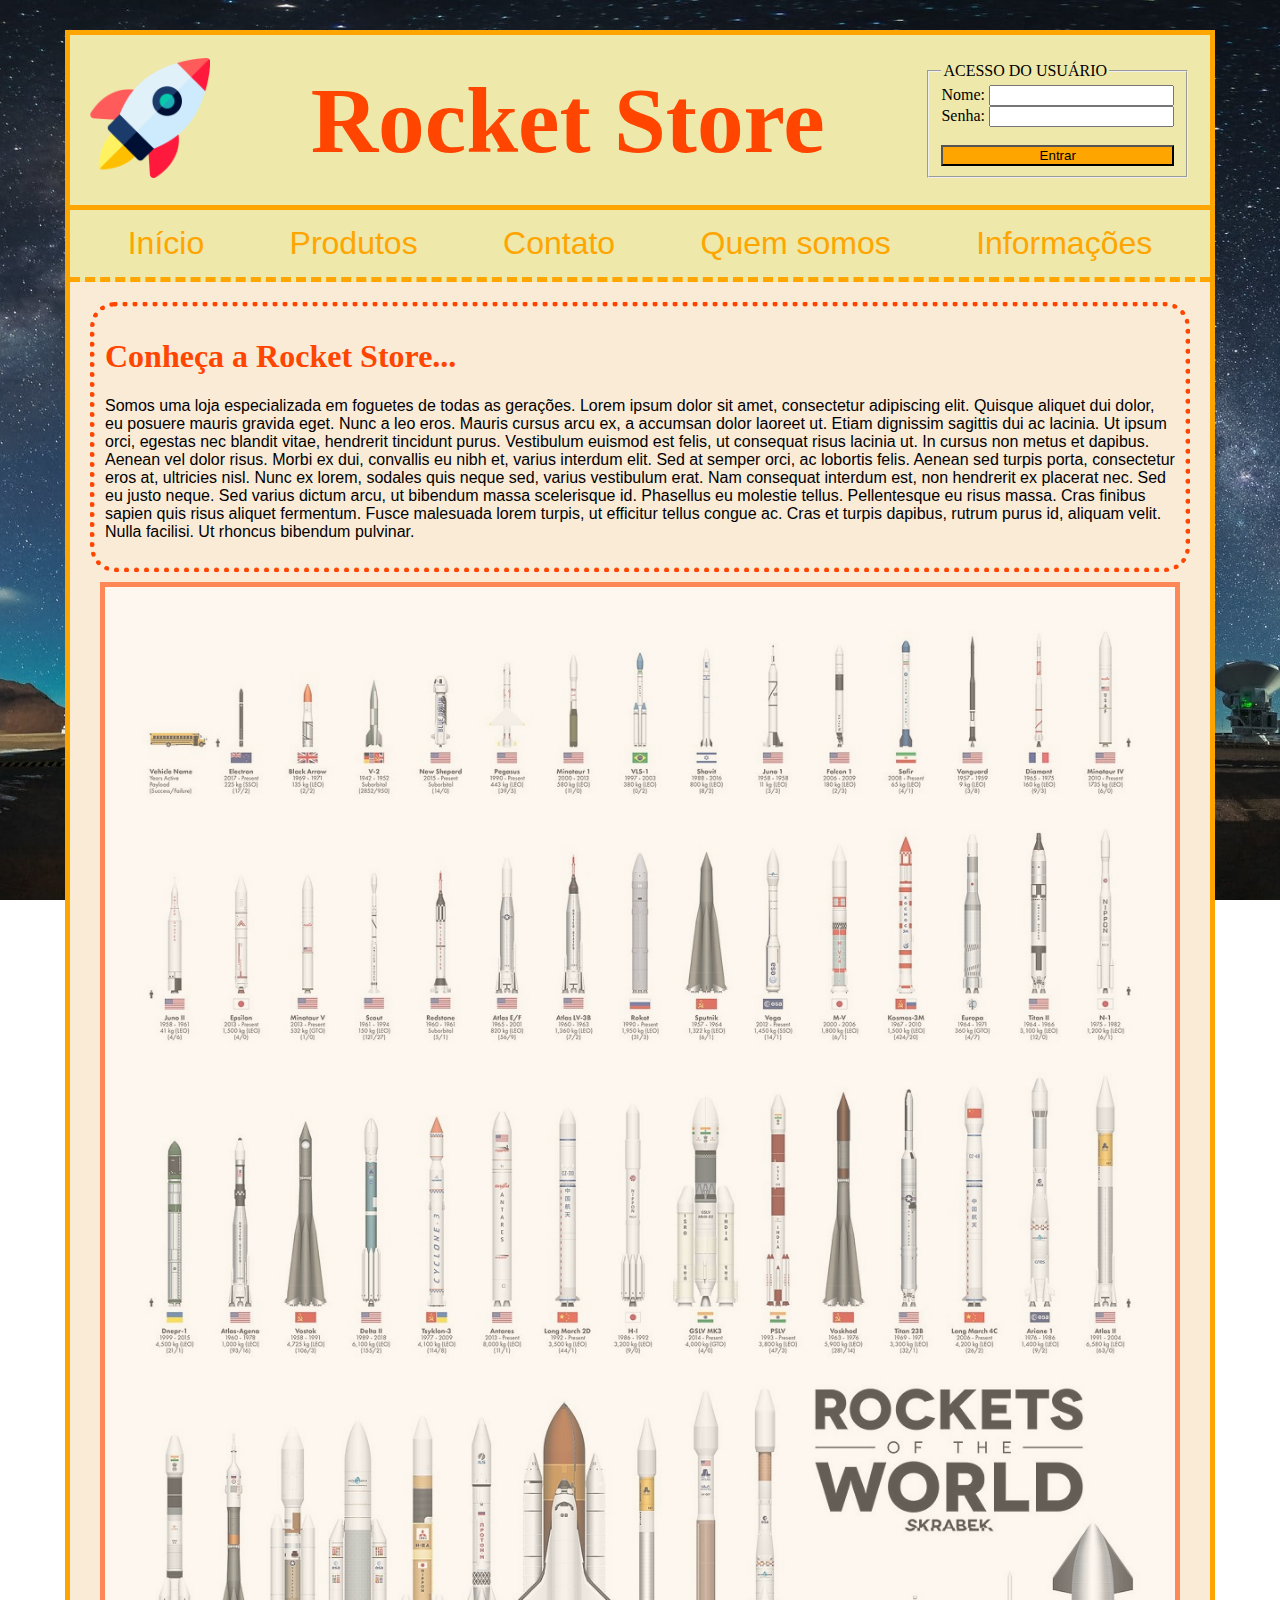
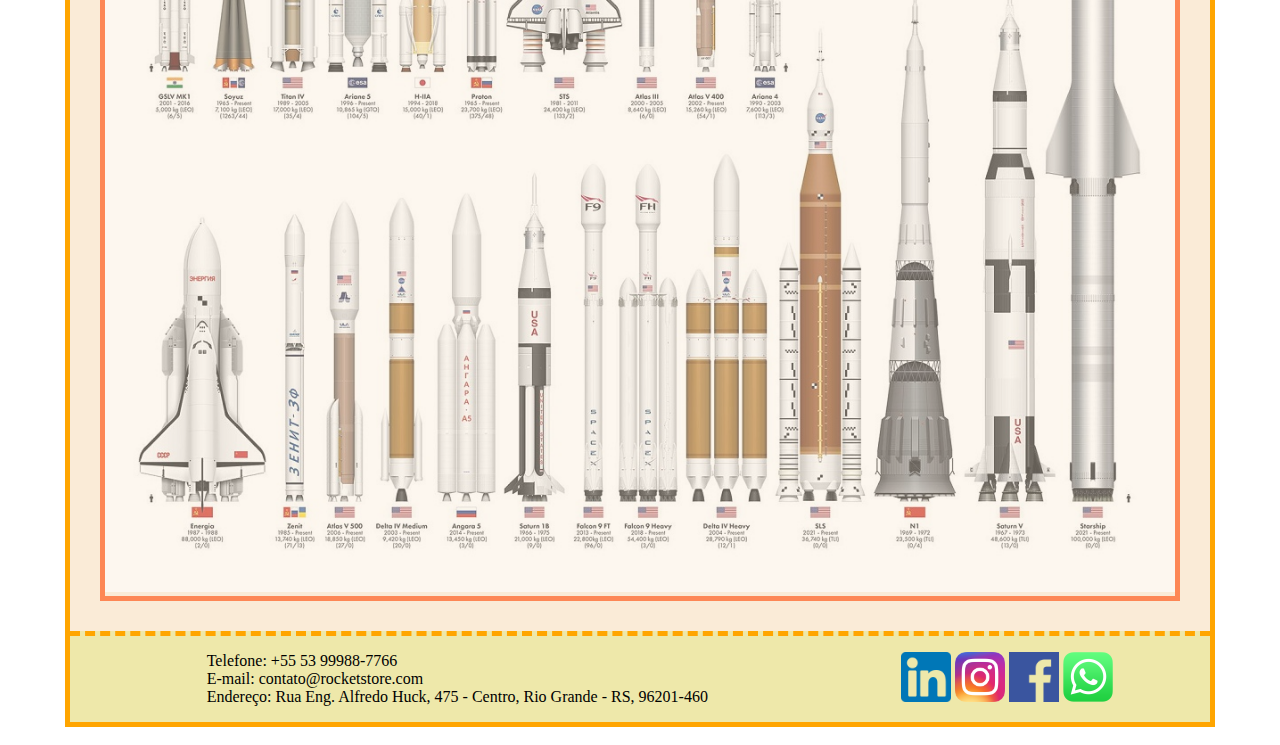
<file: docs/index.html>
<!DOCTYPE html>
<html lang="pt-br">
  <head>
    <meta charset="UTF-8" />
    <meta http-equiv="X-UA-Compatible" content="IE=edge" />
    <meta name="viewport" content="width=device-width, initial-scale=1.0" />
    <title>Rocket Store</title>
    <link rel="stylesheet" href="./css/eslito.css" />
  </head>
  <body>
    <div class="page">
      <header>
        <div>
          <img src="./img/logo.png" alt="Logo da loja" height="120" />
        </div>
        <div>
          <h1 class="titulo-principal">Rocket Store</h1>
        </div>
        <div>
          <form>
            <fieldset>
              <legend>ACESSO DO USUÁRIO</legend>

              <label for="n1">Nome:</label>
              <input type="text" id="n1" /><br />

              <label for="s1">Senha:</label>
              <input type="password" id="s1" /><br /><br />

              <input type="button" value="Entrar" class="button1" />
            </fieldset>
          </form>
        </div>
      </header>
      <nav>
        <ul class="menu">
          <li><a href="./index.html">Início</a></li>
          <li><a href="./produtos.html">Produtos</a></li>
          <li><a href="./contato.html">Contato</a></li>
          <li><a href="./quem-somos.html">Quem somos</a></li>
          <li><a href="./informacoes.html">Informações</a></li>
        </ul>
      </nav>
      <main>
        <div class="text-presentation">
          <h1>Conheça a Rocket Store...</h1>
          <p>
            Somos uma loja especializada em foguetes de todas as gerações. Lorem
            ipsum dolor sit amet, consectetur adipiscing elit. Quisque aliquet
            dui dolor, eu posuere mauris gravida eget. Nunc a leo eros. Mauris
            cursus arcu ex, a accumsan dolor laoreet ut. Etiam dignissim
            sagittis dui ac lacinia. Ut ipsum orci, egestas nec blandit vitae,
            hendrerit tincidunt purus. Vestibulum euismod est felis, ut
            consequat risus lacinia ut. In cursus non metus et dapibus. Aenean
            vel dolor risus. Morbi ex dui, convallis eu nibh et, varius interdum
            elit. Sed at semper orci, ac lobortis felis. Aenean sed turpis
            porta, consectetur eros at, ultricies nisl. Nunc ex lorem, sodales
            quis neque sed, varius vestibulum erat. Nam consequat interdum est,
            non hendrerit ex placerat nec. Sed eu justo neque. Sed varius dictum
            arcu, ut bibendum massa scelerisque id. Phasellus eu molestie
            tellus. Pellentesque eu risus massa. Cras finibus sapien quis risus
            aliquet fermentum. Fusce malesuada lorem turpis, ut efficitur tellus
            congue ac. Cras et turpis dapibus, rutrum purus id, aliquam velit.
            Nulla facilisi. Ut rhoncus bibendum pulvinar.
          </p>
        </div>
        <div class="image-presentation">
          <img src="./img/foguetes.jpg" alt="Catálogo de foguetes da loja" />
        </div>
      </main>
      <footer>
        <div>
          <ul>
            <li>Telefone: +55 53 99988-7766</li>
            <li>E-mail: contato@rocketstore.com</li>
            <li>
              Endereço: Rua Eng. Alfredo Huck, 475 - Centro, Rio Grande - RS,
              96201-460
            </li>
          </ul>
        </div>
        <div>
          <img src="./img/likedin.png" alt="" height="50" />
          <img src="./img/instagram.png" alt="" height="50" />
          <img src="./img/facebook.png" alt="" height="50" />
          <img src="./img/whatsapp.png" alt="" height="50" />
        </div>
      </footer>
    </div>
  </body>
</html>
</file>
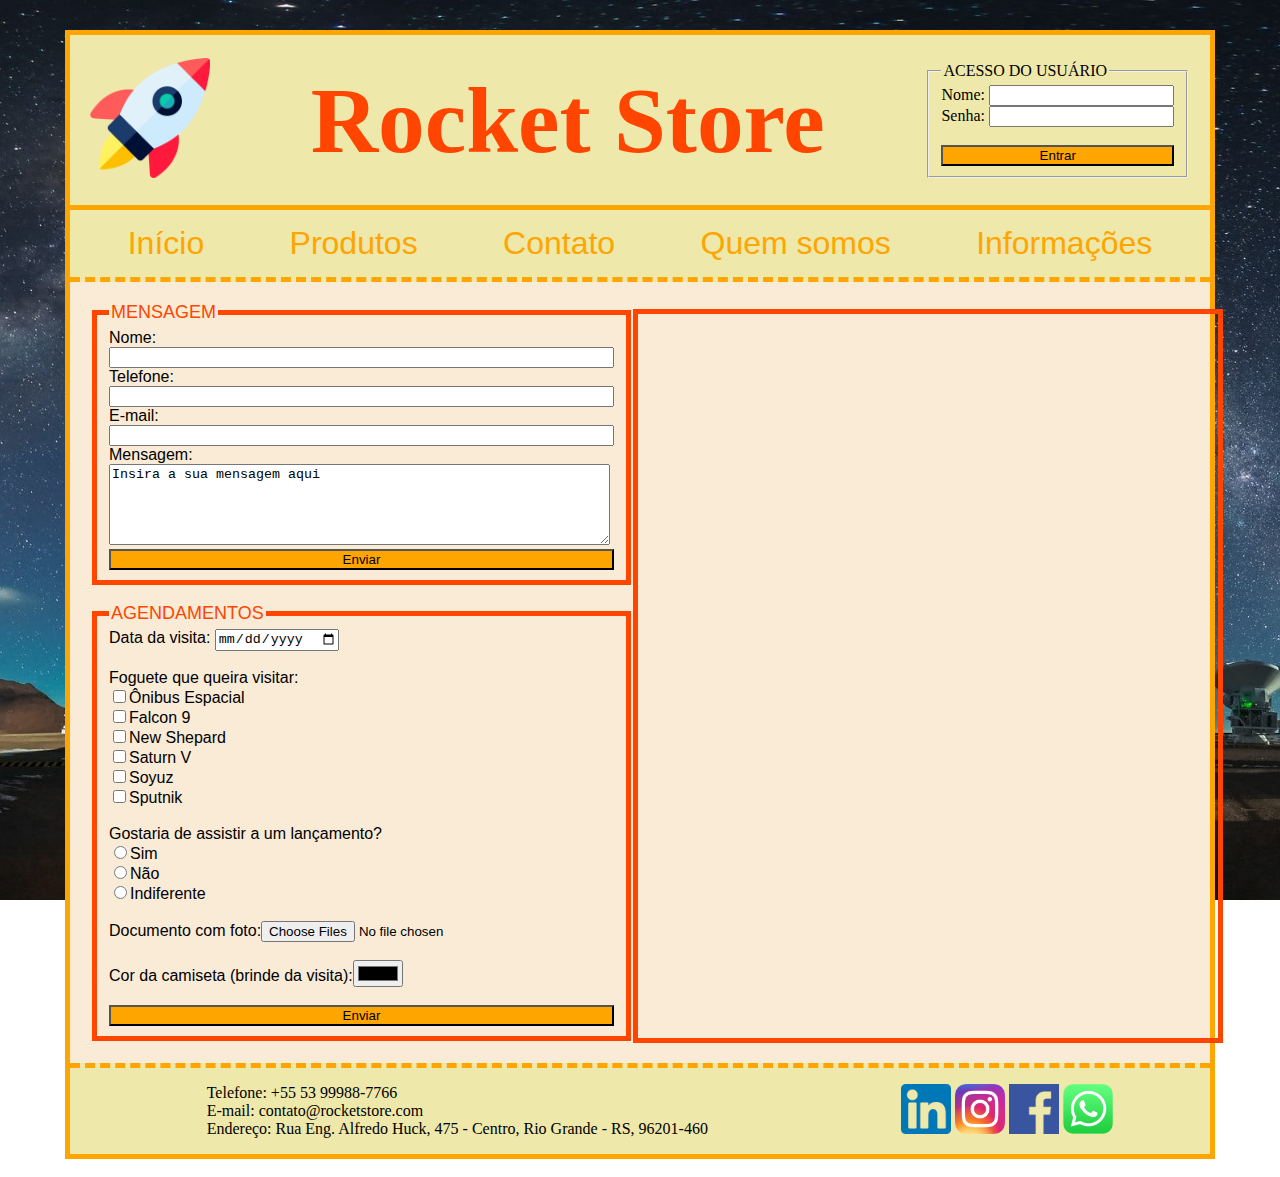
<file: docs/contato.html>
<!DOCTYPE html>
<html lang="pt-br">
  <head>
    <meta charset="UTF-8" />
    <meta http-equiv="X-UA-Compatible" content="IE=edge" />
    <meta name="viewport" content="width=device-width, initial-scale=1.0" />
    <title>Rocket Store</title>
    <link rel="stylesheet" href="./css/eslito.css" />
  </head>
  <body>
    <div class="page">
      <header>
        <div>
          <img src="./img/logo.png" alt="Logo da loja" height="120" />
        </div>
        <div>
          <h1 class="titulo-principal">Rocket Store</h1>
        </div>
        <div>
          <form>
            <fieldset>
              <legend>ACESSO DO USUÁRIO</legend>

              <label for="n1">Nome:</label>
              <input type="text" id="n1" /><br />

              <label for="s1">Senha:</label>
              <input type="password" id="s1" /><br /><br />

              <input type="button" value="Entrar" class="button1" />
            </fieldset>
          </form>
        </div>
      </header>
      <nav>
        <ul class="menu">
          <li><a href="./index.html">Início</a></li>
          <li><a href="./produtos.html">Produtos</a></li>
          <li><a href="./contato.html">Contato</a></li>
          <li><a href="./quem-somos.html">Quem somos</a></li>
          <li><a href="./informacoes.html">Informações</a></li>
        </ul>
      </nav>
      <main class="contact">
        <form>
          <fieldset>
            <legend>MENSAGEM</legend>

            Nome:<br /><input type="text" name="nome" size="60" /><br />
            Telefone:<br /><input type="tel" name="telefone" size="60" /><br />
            E-mail:<br /><input type="email" name="email" size="60" /><br />
            Mensagem:<br />
            <textarea name="comentario" cols="60" rows="5">
Insira a sua mensagem aqui
              </textarea
            >
            <br />
            <input class="button1" type="submit" name="enviar" value="Enviar" />
          </fieldset>
          <br />
          <fieldset>
            <legend>AGENDAMENTOS</legend>

            Data da visita: <input type="date" name="data" /><br /><br />
            Foguete que queira visitar:<br />
            <input type="checkbox" name="rocket" value="os" />Ônibus Espacial<br />
            <input type="checkbox" name="rocket" value="fn" />Falcon 9<br />
            <input type="checkbox" name="rocket" value="ns" />New Shepard<br />
            <input type="checkbox" name="rocket" value="sf" />Saturn V<br />
            <input type="checkbox" name="rocket" value="so" />Soyuz<br />
            <input type="checkbox" name="rocket" value="sp" />Sputnik<br />
            <br />

            Gostaria de assistir a um lançamento?<br />
            <input type="radio" name="opcao" value="sim" />Sim<br />
            <input type="radio" name="opcao" value="nao" />Não<br />
            <input type="radio" name="opcao" value="ind" />Indiferente<br />
            <br />

            Documento com foto:<input
              type="file"
              multiple
              name="arq"
            /><br /><br />
            Cor da camiseta (brinde da visita):<input
              type="color"
              name="cor"
            /><br /><br />
            <input class="button1" type="submit" name="enviar" value="Enviar" />
          </fieldset>
        </form>
        <div class="map">
          <iframe
            src="https://www.google.com/maps/embed?pb=!1m18!1m12!1m3!1d3463225.3084115037!2d-54.32945251464843!3d-32.04067655771743!2m3!1f0!2f0!3f0!3m2!1i1024!2i768!4f13.1!3m3!1m2!1s0x95119c6b173eeb13%3A0xbaa8517ea9d4b26b!2sInstituto%20Federal%20de%20Educa%C3%A7%C3%A3o%2C%20Ci%C3%AAncia%20e%20Tecnologia%20do%20Rio%20Grande%20do%20Sul%20-%20Campus%20Rio%20Grande!5e0!3m2!1spt-BR!2sbr!4v1650773434842!5m2!1spt-BR!2sbr"
            width="580"
            height="720"
            style="border: 0"
            allowfullscreen=""
            loading="lazy"
            referrerpolicy="no-referrer-when-downgrade"
          ></iframe>
        </div>
      </main>
      <footer>
        <div>
          <ul>
            <li>Telefone: +55 53 99988-7766</li>
            <li>E-mail: contato@rocketstore.com</li>
            <li>
              Endereço: Rua Eng. Alfredo Huck, 475 - Centro, Rio Grande - RS,
              96201-460
            </li>
          </ul>
        </div>
        <div>
          <img src="./img/likedin.png" alt="" height="50" />
          <img src="./img/instagram.png" alt="" height="50" />
          <img src="./img/facebook.png" alt="" height="50" />
          <img src="./img/whatsapp.png" alt="" height="50" />
        </div>
      </footer>
    </div>
  </body>
</html>
</file>
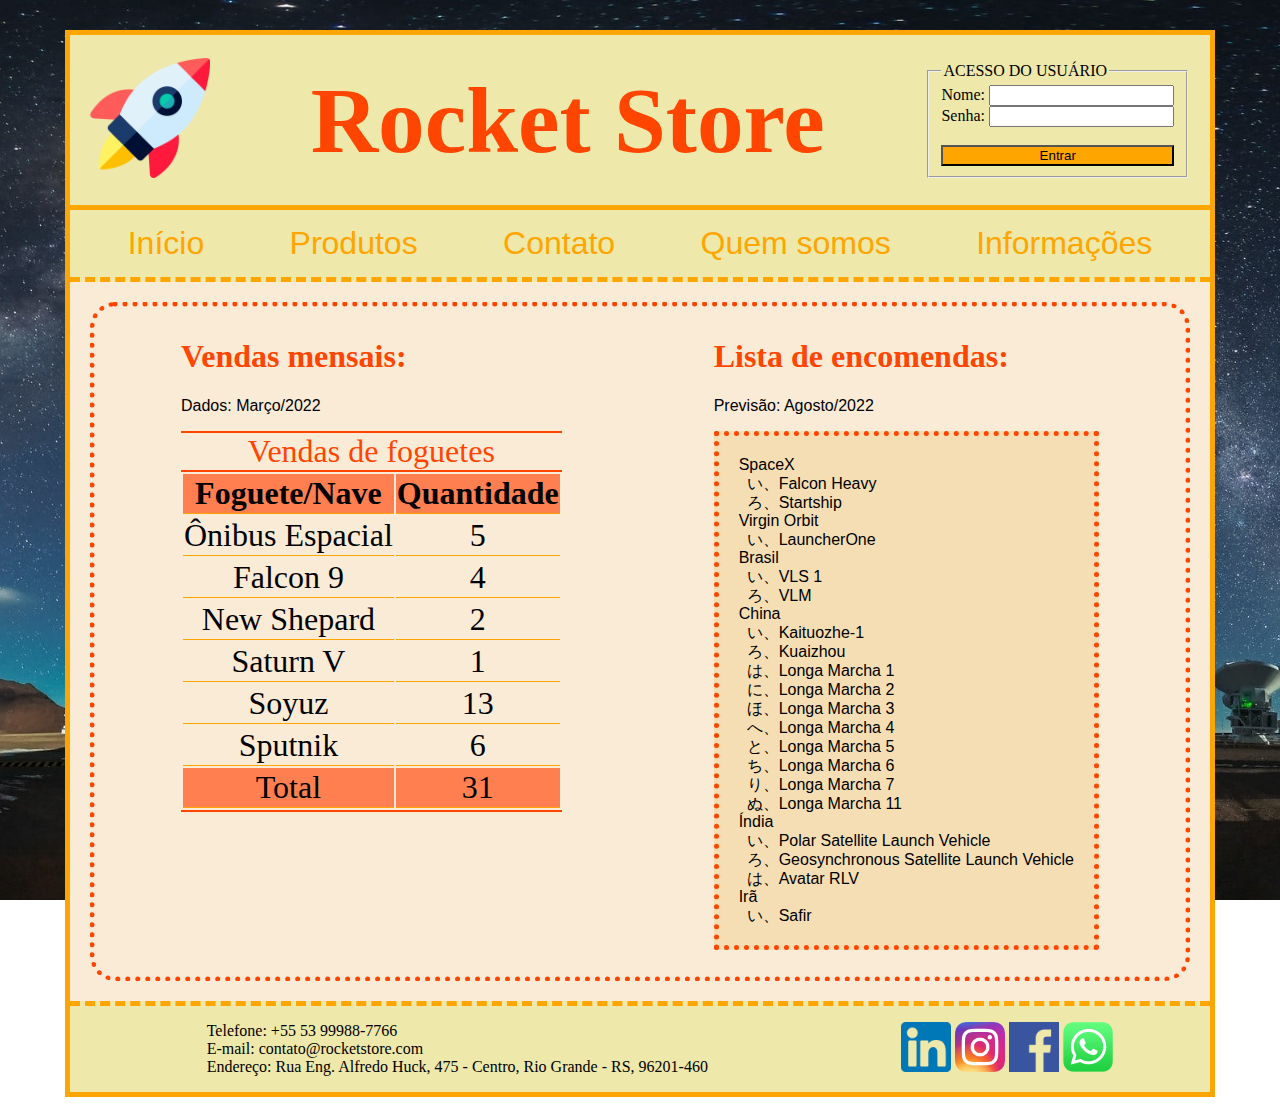
<file: docs/informacoes.html>
<!DOCTYPE html>
<html lang="pt-br">
  <head>
    <meta charset="UTF-8" />
    <meta http-equiv="X-UA-Compatible" content="IE=edge" />
    <meta name="viewport" content="width=device-width, initial-scale=1.0" />
    <title>Rocket Store</title>
    <link rel="stylesheet" href="./css/eslito.css" />
  </head>
  <body>
    <div class="page">
      <header>
        <div>
          <img src="./img/logo.png" alt="Logo da loja" height="120" />
        </div>
        <div>
          <h1 class="titulo-principal">Rocket Store</h1>
        </div>
        <div>
          <form>
            <fieldset>
              <legend>ACESSO DO USUÁRIO</legend>

              <label for="n1">Nome:</label>
              <input type="text" id="n1" /><br />

              <label for="s1">Senha:</label>
              <input type="password" id="s1" /><br /><br />

              <input type="button" value="Entrar" class="button1" />
            </fieldset>
          </form>
        </div>
      </header>
      <nav>
        <ul class="menu">
          <li><a href="./index.html">Início</a></li>
          <li><a href="./produtos.html">Produtos</a></li>
          <li><a href="./contato.html">Contato</a></li>
          <li><a href="./quem-somos.html">Quem somos</a></li>
          <li><a href="./informacoes.html">Informações</a></li>
        </ul>
      </nav>
      <main>
        <div class="text-presentation informations">
          <div>
            <h1>Vendas mensais:</h1>
            <p>Dados: Março/2022</p>
            <table>
              <caption>
                Vendas de foguetes
              </caption>
              <thead>
                <tr>
                  <th>Foguete/Nave</th>
                  <th>Quantidade</th>
                </tr>
              </thead>
              <tbody>
                <tr>
                  <td>Ônibus Espacial</td>
                  <td>5</td>
                </tr>
                <tr>
                  <td>Falcon 9</td>
                  <td>4</td>
                </tr>
                <tr>
                  <td>New Shepard</td>
                  <td>2</td>
                </tr>
                <tr>
                  <td>Saturn V</td>
                  <td>1</td>
                </tr>
                <tr>
                  <td>Soyuz</td>
                  <td>13</td>
                </tr>
                <tr>
                  <td>Sputnik</td>
                  <td>6</td>
                </tr>
              </tbody>
              <tfoot>
                <tr>
                  <td>Total</td>
                  <td>31</td>
                </tr>
              </tfoot>
            </table>
          </div>
          <div class="lists">
            <h1>Lista de encomendas:</h1>
            <p>Previsão: Agosto/2022</p>
            <p></p>
            <ul>
              <li>
                SpaceX
                <ol>
                  <li>Falcon Heavy</li>
                  <li>Startship</li>
                </ol>
              </li>
              <li>
                Virgin Orbit
                <ol>
                  <li>LauncherOne</li>
                </ol>
              </li>
              <li>
                Brasil
                <ol>
                  <li>VLS 1</li>
                  <li>VLM</li>
                </ol>
              </li>
              <li>
                China
                <ol>
                  <li>Kaituozhe-1</li>
                  <li>Kuaizhou</li>
                  <li>Longa Marcha 1</li>
                  <li>Longa Marcha 2</li>
                  <li>Longa Marcha 3</li>
                  <li>Longa Marcha 4</li>
                  <li>Longa Marcha 5</li>
                  <li>Longa Marcha 6</li>
                  <li>Longa Marcha 7</li>
                  <li>Longa Marcha 11</li>
                </ol>
              </li>
              <li>
                Índia
                <ol>
                  <li>Polar Satellite Launch Vehicle</li>
                  <li>Geosynchronous Satellite Launch Vehicle</li>
                  <li>Avatar RLV</li>
                </ol>
              </li>
              <li>
                Irã
                <ol>
                  <li>Safir</li>
                </ol>
              </li>
            </ul>
          </div>
        </div>
      </main>
      <footer>
        <div>
          <ul>
            <li>Telefone: +55 53 99988-7766</li>
            <li>E-mail: contato@rocketstore.com</li>
            <li>
              Endereço: Rua Eng. Alfredo Huck, 475 - Centro, Rio Grande - RS,
              96201-460
            </li>
          </ul>
        </div>
        <div>
          <img src="./img/likedin.png" alt="" height="50" />
          <img src="./img/instagram.png" alt="" height="50" />
          <img src="./img/facebook.png" alt="" height="50" />
          <img src="./img/whatsapp.png" alt="" height="50" />
        </div>
      </footer>
    </div>
  </body>
</html>
</file>
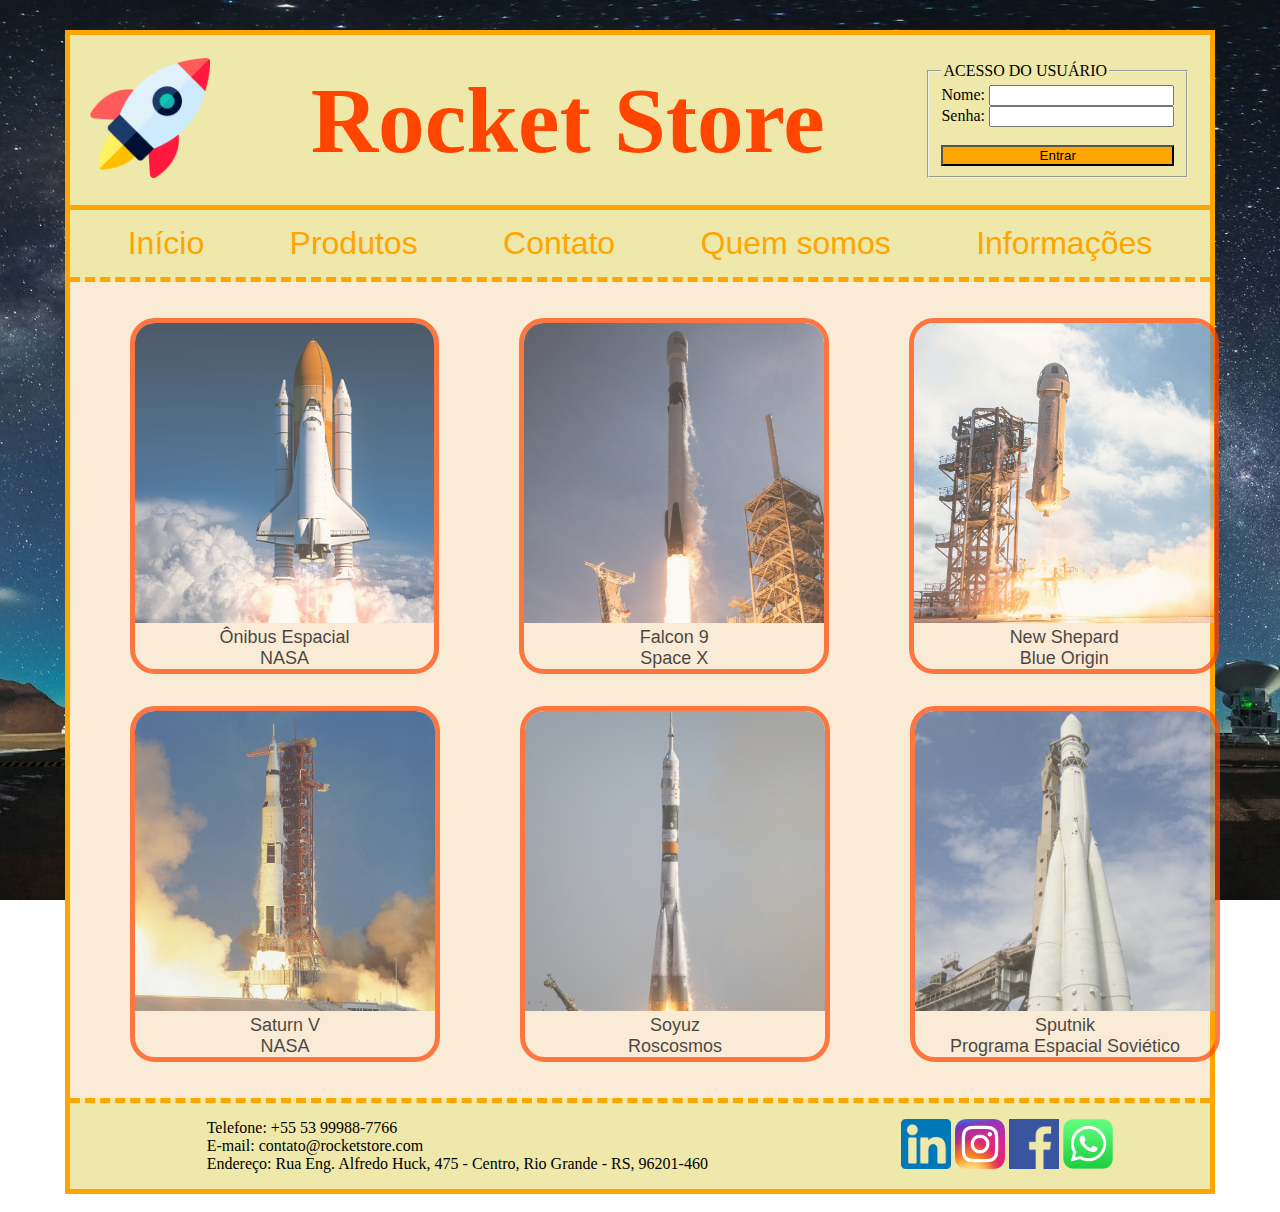
<file: docs/produtos.html>
<!DOCTYPE html>
<html lang="pt-br">
  <head>
    <meta charset="UTF-8" />
    <meta http-equiv="X-UA-Compatible" content="IE=edge" />
    <meta name="viewport" content="width=device-width, initial-scale=1.0" />
    <title>Rocket Store</title>
    <link rel="stylesheet" href="./css/eslito.css" />
  </head>
  <body>
    <div class="page">
      <header>
        <div>
          <img src="./img/logo.png" alt="Logo da loja" height="120" />
        </div>
        <div>
          <h1 class="titulo-principal">Rocket Store</h1>
        </div>
        <div>
          <form>
            <fieldset>
              <legend>ACESSO DO USUÁRIO</legend>

              <label for="n1">Nome:</label>
              <input type="text" id="n1" /><br />

              <label for="s1">Senha:</label>
              <input type="password" id="s1" /><br /><br />

              <input type="button" value="Entrar" class="button1" />
            </fieldset>
          </form>
        </div>
      </header>
      <nav>
        <ul class="menu">
          <li><a href="./index.html">Início</a></li>
          <li><a href="./produtos.html">Produtos</a></li>
          <li><a href="./contato.html">Contato</a></li>
          <li><a href="./quem-somos.html">Quem somos</a></li>
          <li><a href="./informacoes.html">Informações</a></li>
        </ul>
      </nav>
      <main>
        <div class="galery">
          <figure>
            <img src="./img/onibus-espacial.jpg" alt="" />
            <figcaption>Ônibus Espacial<br />NASA</figcaption>
          </figure>
          <figure>
            <img src="./img/falcon-9.jpg" alt="" />
            <figcaption>Falcon 9<br />Space X</figcaption>
          </figure>
          <figure>
            <img src="./img/new-shepard.jpg" alt="" />
            <figcaption>New Shepard<br />Blue Origin</figcaption>
          </figure>
        </div>
        <div class="galery">
          <figure>
            <img src="./img/saturn-v.jpg" alt="" />
            <figcaption>Saturn V<br />NASA</figcaption>
          </figure>
          <figure>
            <img src="./img/soyuz.jpg" alt="" />
            <figcaption>Soyuz<br />Roscosmos</figcaption>
          </figure>
          <figure>
            <img src="./img/sputinik.jpg" alt="" />
            <figcaption>Sputnik<br />Programa Espacial Soviético</figcaption>
          </figure>
        </div>
      </main>
      <footer>
        <div>
          <ul>
            <li>Telefone: +55 53 99988-7766</li>
            <li>E-mail: contato@rocketstore.com</li>
            <li>
              Endereço: Rua Eng. Alfredo Huck, 475 - Centro, Rio Grande - RS,
              96201-460
            </li>
          </ul>
        </div>
        <div>
          <img src="./img/likedin.png" alt="" height="50" />
          <img src="./img/instagram.png" alt="" height="50" />
          <img src="./img/facebook.png" alt="" height="50" />
          <img src="./img/whatsapp.png" alt="" height="50" />
        </div>
      </footer>
    </div>
  </body>
</html>
</file>
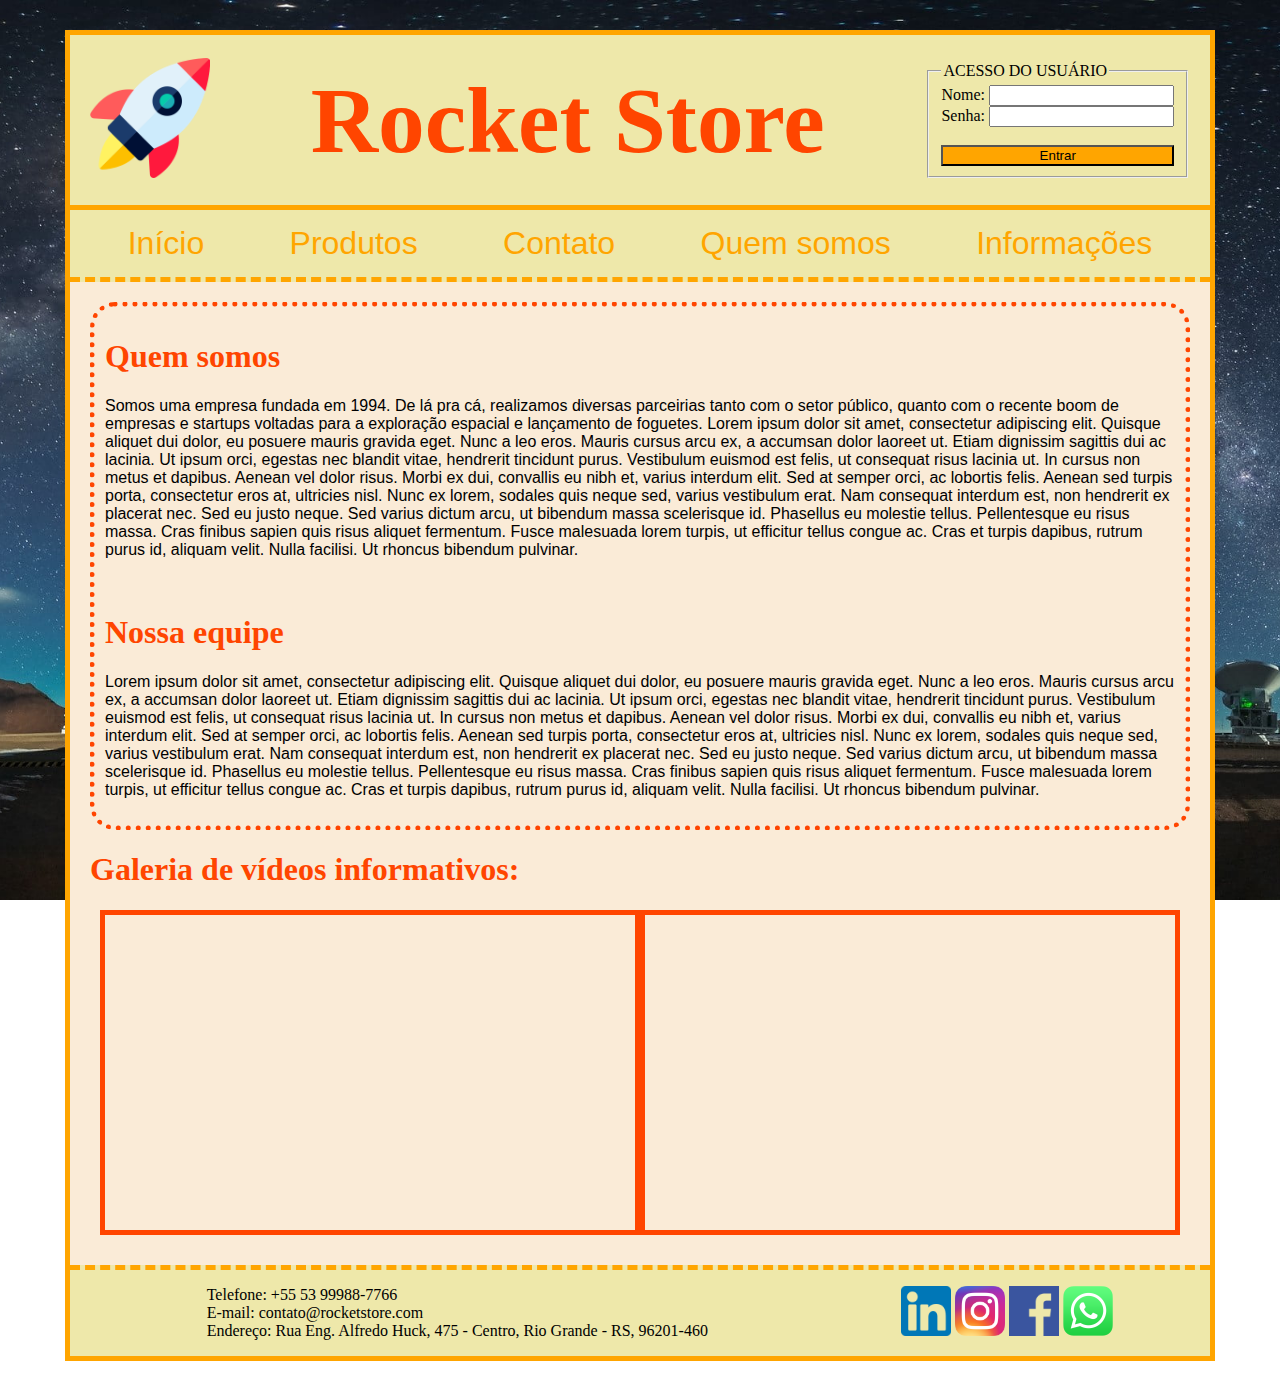
<file: docs/quem-somos.html>
<!DOCTYPE html>
<html lang="pt-br">
  <head>
    <meta charset="UTF-8" />
    <meta http-equiv="X-UA-Compatible" content="IE=edge" />
    <meta name="viewport" content="width=device-width, initial-scale=1.0" />
    <title>Rocket Store</title>
    <link rel="stylesheet" href="./css/eslito.css" />
  </head>
  <body>
    <div class="page">
      <header>
        <div>
          <img src="./img/logo.png" alt="Logo da loja" height="120" />
        </div>
        <div>
          <h1 class="titulo-principal">Rocket Store</h1>
        </div>
        <div>
          <form>
            <fieldset>
              <legend>ACESSO DO USUÁRIO</legend>

              <label for="n1">Nome:</label>
              <input type="text" id="n1" /><br />

              <label for="s1">Senha:</label>
              <input type="password" id="s1" /><br /><br />

              <input type="button" value="Entrar" class="button1" />
            </fieldset>
          </form>
        </div>
      </header>
      <nav>
        <ul class="menu">
          <li><a href="./index.html">Início</a></li>
          <li><a href="./produtos.html">Produtos</a></li>
          <li><a href="./contato.html">Contato</a></li>
          <li><a href="./quem-somos.html">Quem somos</a></li>
          <li><a href="./informacoes.html">Informações</a></li>
        </ul>
      </nav>
      <main>
        <div class="text-presentation">
          <h1>Quem somos</h1>
          <p>
            Somos uma empresa fundada em 1994. De lá pra cá, realizamos diversas
            parceirias tanto com o setor público, quanto com o recente boom de
            empresas e startups voltadas para a exploração espacial e lançamento
            de foguetes. Lorem ipsum dolor sit amet, consectetur adipiscing
            elit. Quisque aliquet dui dolor, eu posuere mauris gravida eget.
            Nunc a leo eros. Mauris cursus arcu ex, a accumsan dolor laoreet ut.
            Etiam dignissim sagittis dui ac lacinia. Ut ipsum orci, egestas nec
            blandit vitae, hendrerit tincidunt purus. Vestibulum euismod est
            felis, ut consequat risus lacinia ut. In cursus non metus et
            dapibus. Aenean vel dolor risus. Morbi ex dui, convallis eu nibh et,
            varius interdum elit. Sed at semper orci, ac lobortis felis. Aenean
            sed turpis porta, consectetur eros at, ultricies nisl. Nunc ex
            lorem, sodales quis neque sed, varius vestibulum erat. Nam consequat
            interdum est, non hendrerit ex placerat nec. Sed eu justo neque. Sed
            varius dictum arcu, ut bibendum massa scelerisque id. Phasellus eu
            molestie tellus. Pellentesque eu risus massa. Cras finibus sapien
            quis risus aliquet fermentum. Fusce malesuada lorem turpis, ut
            efficitur tellus congue ac. Cras et turpis dapibus, rutrum purus id,
            aliquam velit. Nulla facilisi. Ut rhoncus bibendum pulvinar.
          </p>
          <br />
          <h1>Nossa equipe</h1>
          <p>
            Lorem ipsum dolor sit amet, consectetur adipiscing elit. Quisque
            aliquet dui dolor, eu posuere mauris gravida eget. Nunc a leo eros.
            Mauris cursus arcu ex, a accumsan dolor laoreet ut. Etiam dignissim
            sagittis dui ac lacinia. Ut ipsum orci, egestas nec blandit vitae,
            hendrerit tincidunt purus. Vestibulum euismod est felis, ut
            consequat risus lacinia ut. In cursus non metus et dapibus. Aenean
            vel dolor risus. Morbi ex dui, convallis eu nibh et, varius interdum
            elit. Sed at semper orci, ac lobortis felis. Aenean sed turpis
            porta, consectetur eros at, ultricies nisl. Nunc ex lorem, sodales
            quis neque sed, varius vestibulum erat. Nam consequat interdum est,
            non hendrerit ex placerat nec. Sed eu justo neque. Sed varius dictum
            arcu, ut bibendum massa scelerisque id. Phasellus eu molestie
            tellus. Pellentesque eu risus massa. Cras finibus sapien quis risus
            aliquet fermentum. Fusce malesuada lorem turpis, ut efficitur tellus
            congue ac. Cras et turpis dapibus, rutrum purus id, aliquam velit.
            Nulla facilisi. Ut rhoncus bibendum pulvinar.
          </p>
        </div>
        <div>
          <h1>Galeria de vídeos informativos:</h1>
          <div class="videos">
            <iframe
              width="560"
              height="315"
              src="https://www.youtube.com/embed/wTpkDaM6baE"
              title="YouTube video player"
              allow="accelerometer; autoplay; clipboard-write; encrypted-media; gyroscope; picture-in-picture"
              allowfullscreen
            ></iframe>
            <iframe
              width="560"
              height="315"
              src="https://www.youtube.com/embed/_RVb-ewMzdU"
              title="YouTube video player"
              allow="accelerometer; autoplay; clipboard-write; encrypted-media; gyroscope; picture-in-picture"
              allowfullscreen
            ></iframe>
          </div>
        </div>
      </main>
      <footer>
        <div>
          <ul>
            <li>Telefone: +55 53 99988-7766</li>
            <li>E-mail: contato@rocketstore.com</li>
            <li>
              Endereço: Rua Eng. Alfredo Huck, 475 - Centro, Rio Grande - RS,
              96201-460
            </li>
          </ul>
        </div>
        <div>
          <img src="./img/likedin.png" alt="" height="50" />
          <img src="./img/instagram.png" alt="" height="50" />
          <img src="./img/facebook.png" alt="" height="50" />
          <img src="./img/whatsapp.png" alt="" height="50" />
        </div>
      </footer>
    </div>
  </body>
</html>
</file>
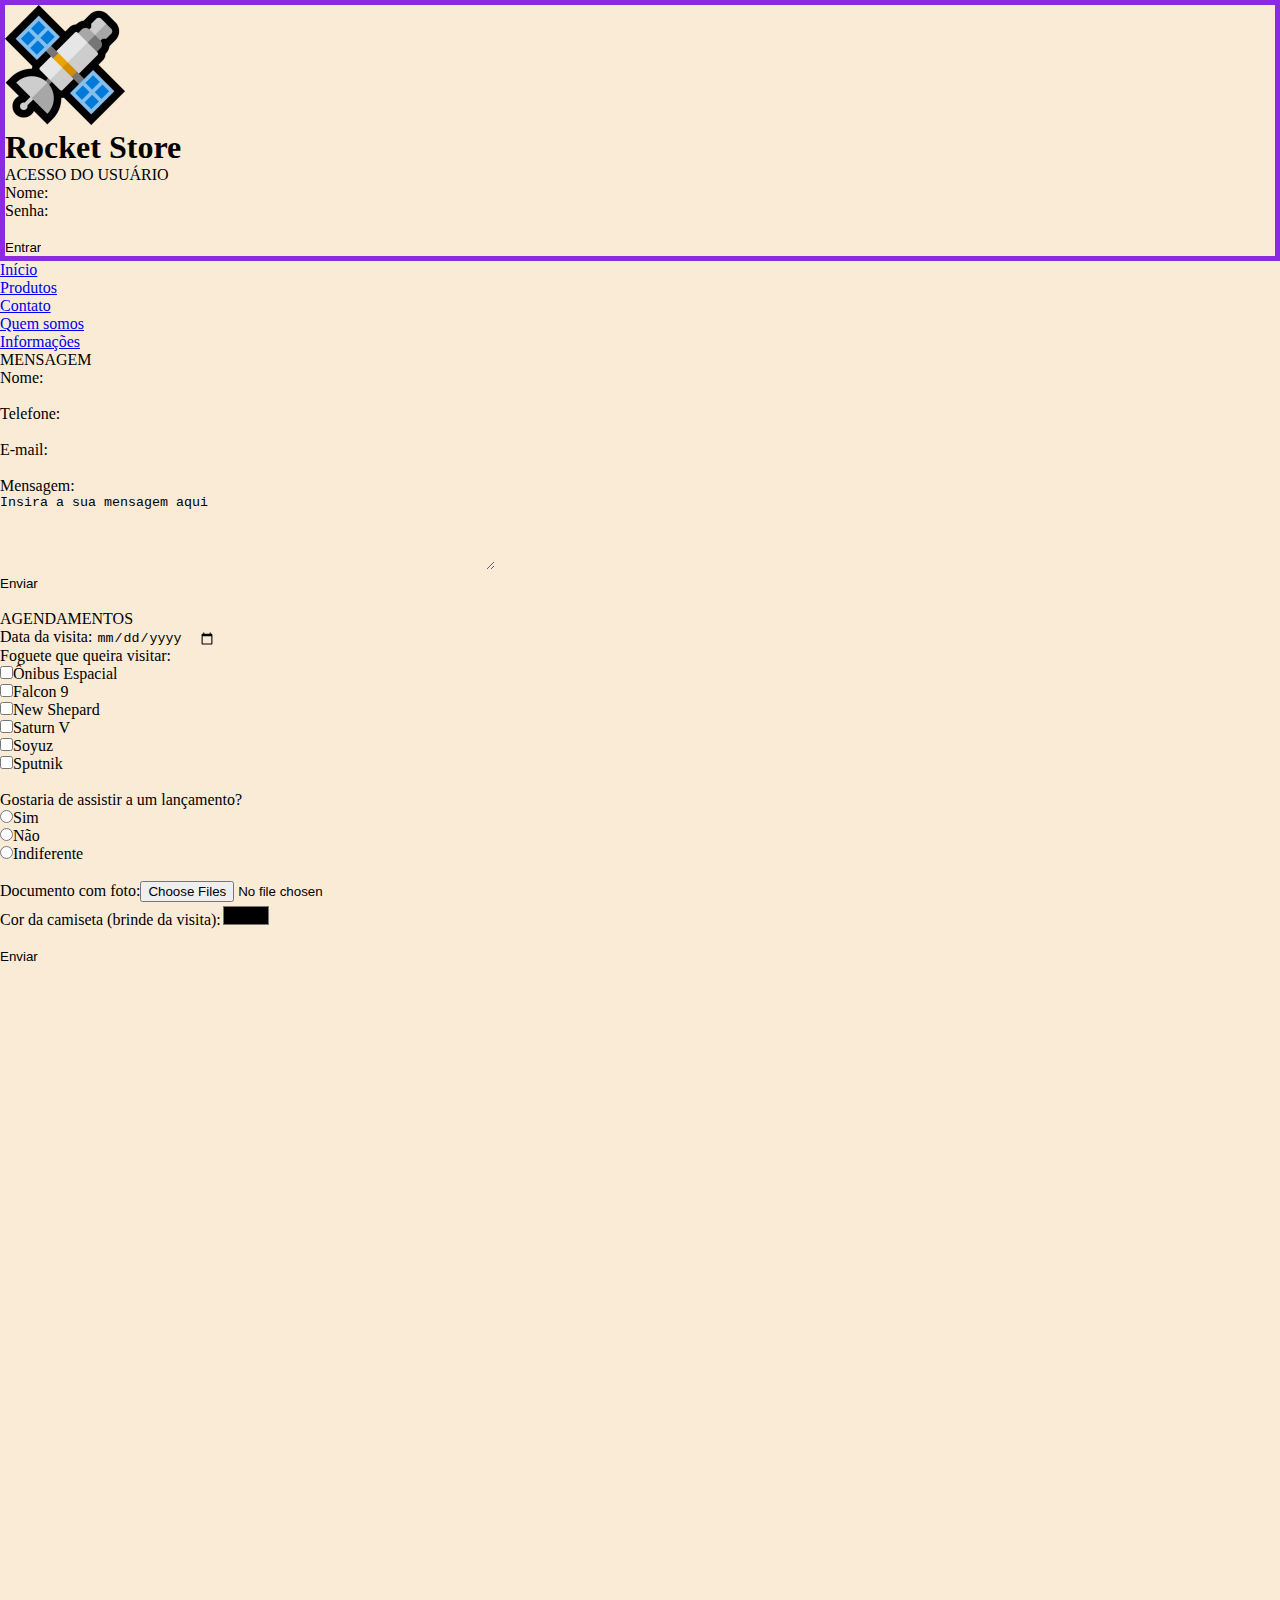
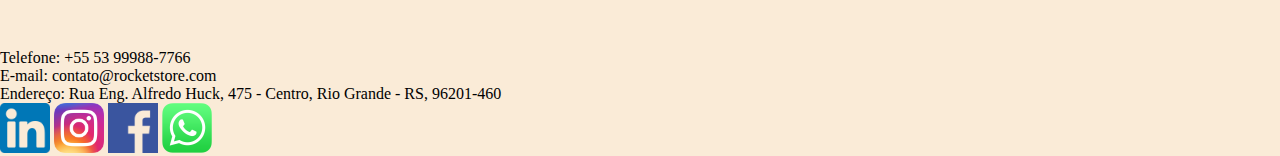
<file: html/contato.html>
<!DOCTYPE html>
<html lang="pt-br">
  <head>
    <meta charset="UTF-8" />
    <meta http-equiv="X-UA-Compatible" content="IE=edge" />
    <meta name="viewport" content="width=device-width, initial-scale=1.0" />
    <title>Rocket Store</title>
    <link rel="stylesheet" href="./../css/eslito.css" />
  </head>
  <body>
    <div class="page">
      <header>
        <div>
          <img src="./../img/logo.png" alt="Logo da loja" height="120" />
        </div>
        <div>
          <h1 class="titulo-principal">Rocket Store</h1>
        </div>
        <div>
          <form>
            <fieldset>
              <legend>ACESSO DO USUÁRIO</legend>

              <label for="n1">Nome:</label>
              <input type="text" id="n1" /><br />

              <label for="s1">Senha:</label>
              <input type="password" id="s1" /><br /><br />

              <input type="button" value="Entrar" class="button1" />
            </fieldset>
          </form>
        </div>
      </header>
      <nav>
        <ul class="menu">
          <li><a href="./inicio.html">Início</a></li>
          <li><a href="./produtos.html">Produtos</a></li>
          <li><a href="./contato.html">Contato</a></li>
          <li><a href="./quem-somos.html">Quem somos</a></li>
          <li><a href="./informacoes.html">Informações</a></li>
        </ul>
      </nav>
      <main class="contact">
        <form>
          <fieldset>
            <legend>MENSAGEM</legend>

            Nome:<br /><input type="text" name="nome" size="60" /><br />
            Telefone:<br /><input type="tel" name="telefone" size="60" /><br />
            E-mail:<br /><input type="email" name="email" size="60" /><br />
            Mensagem:<br />
            <textarea name="comentario" cols="60" rows="5">
Insira a sua mensagem aqui
              </textarea
            >
            <br />
            <input class="button1" type="submit" name="enviar" value="Enviar" />
          </fieldset>
          <br />
          <fieldset>
            <legend>AGENDAMENTOS</legend>

            Data da visita: <input type="date" name="data" /><br />
            Foguete que queira visitar:<br />
            <input type="checkbox" name="rocket" value="os" />Ônibus Espacial<br />
            <input type="checkbox" name="rocket" value="fn" />Falcon 9<br />
            <input type="checkbox" name="rocket" value="ns" />New Shepard<br />
            <input type="checkbox" name="rocket" value="sf" />Saturn V<br />
            <input type="checkbox" name="rocket" value="so" />Soyuz<br />
            <input type="checkbox" name="rocket" value="sp" />Sputnik<br />
            <br />

            Gostaria de assistir a um lançamento?<br />
            <input type="radio" name="opcao" value="sim" />Sim<br />
            <input type="radio" name="opcao" value="nao" />Não<br />
            <input type="radio" name="opcao" value="ind" />Indiferente<br />
            <br />

            Documento com foto:<input type="file" multiple name="arq" /><br />
            Cor da camiseta (brinde da visita):<input
              type="color"
              name="cor"
            /><br /><br />
            <input class="button1" type="submit" name="enviar" value="Enviar" />
          </fieldset>
        </form>
        <div class="map">
          <iframe
            src="https://www.google.com/maps/embed?pb=!1m18!1m12!1m3!1d3463225.3084115037!2d-54.32945251464843!3d-32.04067655771743!2m3!1f0!2f0!3f0!3m2!1i1024!2i768!4f13.1!3m3!1m2!1s0x95119c6b173eeb13%3A0xbaa8517ea9d4b26b!2sInstituto%20Federal%20de%20Educa%C3%A7%C3%A3o%2C%20Ci%C3%AAncia%20e%20Tecnologia%20do%20Rio%20Grande%20do%20Sul%20-%20Campus%20Rio%20Grande!5e0!3m2!1spt-BR!2sbr!4v1650773434842!5m2!1spt-BR!2sbr"
            width="580"
            height="680"
            style="border: 0"
            allowfullscreen=""
            loading="lazy"
            referrerpolicy="no-referrer-when-downgrade"
          ></iframe>
        </div>
      </main>
      <footer>
        <div>
          <ul>
            <li>Telefone: +55 53 99988-7766</li>
            <li>E-mail: contato@rocketstore.com</li>
            <li>
              Endereço: Rua Eng. Alfredo Huck, 475 - Centro, Rio Grande - RS,
              96201-460
            </li>
          </ul>
        </div>
        <div>
          <img src="./../img/likedin.png" alt="" height="50" />
          <img src="./../img/instagram.png" alt="" height="50" />
          <img src="./../img/facebook.png" alt="" height="50" />
          <img src="./../img/whatsapp.png" alt="" height="50" />
        </div>
      </footer>
    </div>
  </body>
</html>
</file>
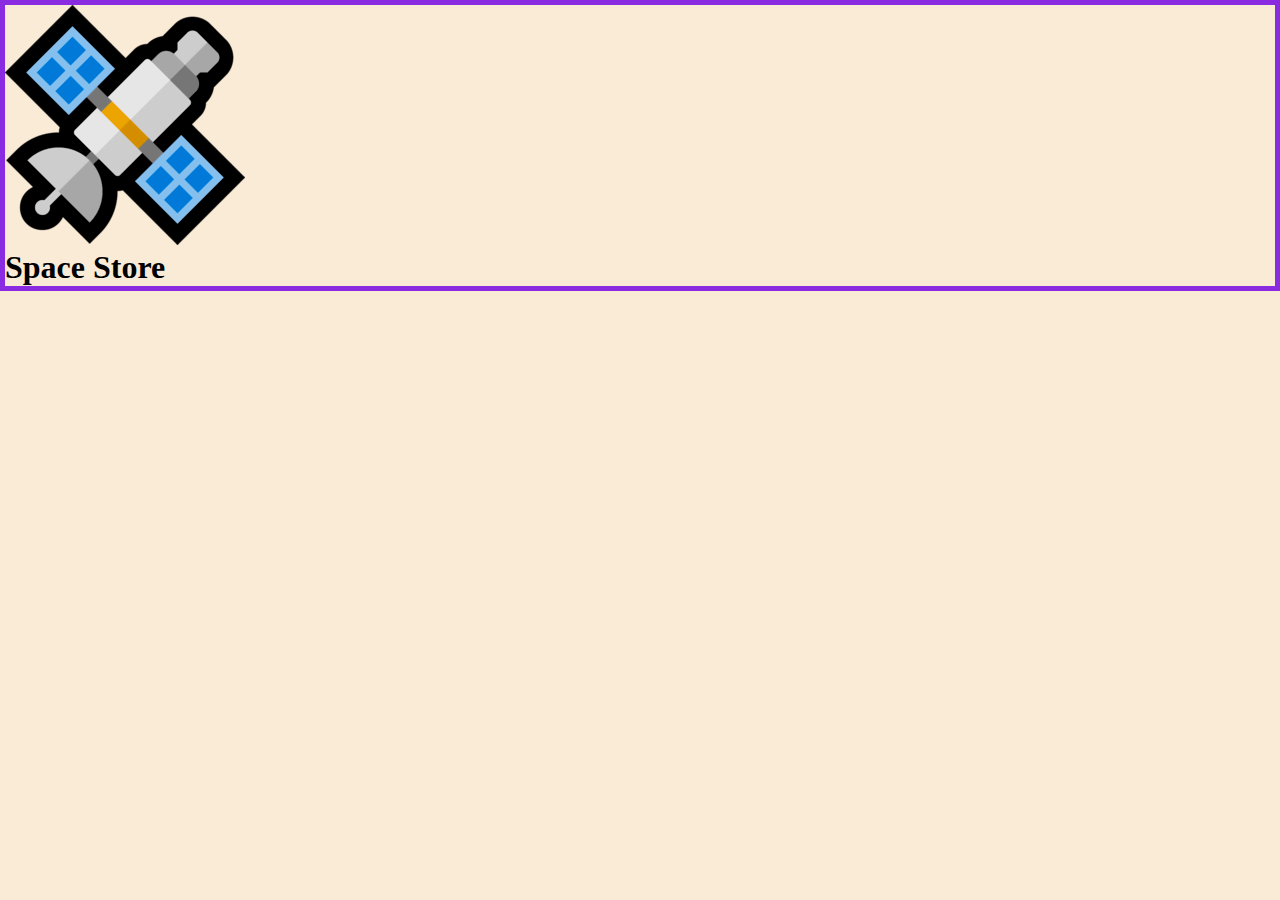
<file: html/homepage.html>
<!DOCTYPE html>
<html lang="pt-br">
  <head>
    <meta charset="UTF-8" />
    <meta http-equiv="X-UA-Compatible" content="IE=edge" />
    <meta name="viewport" content="width=device-width, initial-scale=1.0" />
    <title>Space Store</title>
    <link rel="stylesheet" href="./../css/eslito.css" />
  </head>
  <body>
    <header>
      <div class="logo">
        <img src="./../img/logo.png" alt="" />
      </div>
      <div class="espaco">
        <h1>Space Store</h1>
      </div>
    </header>
    <nav></nav>
    <main></main>
    <footer></footer>
  </body>
</html>
</file>
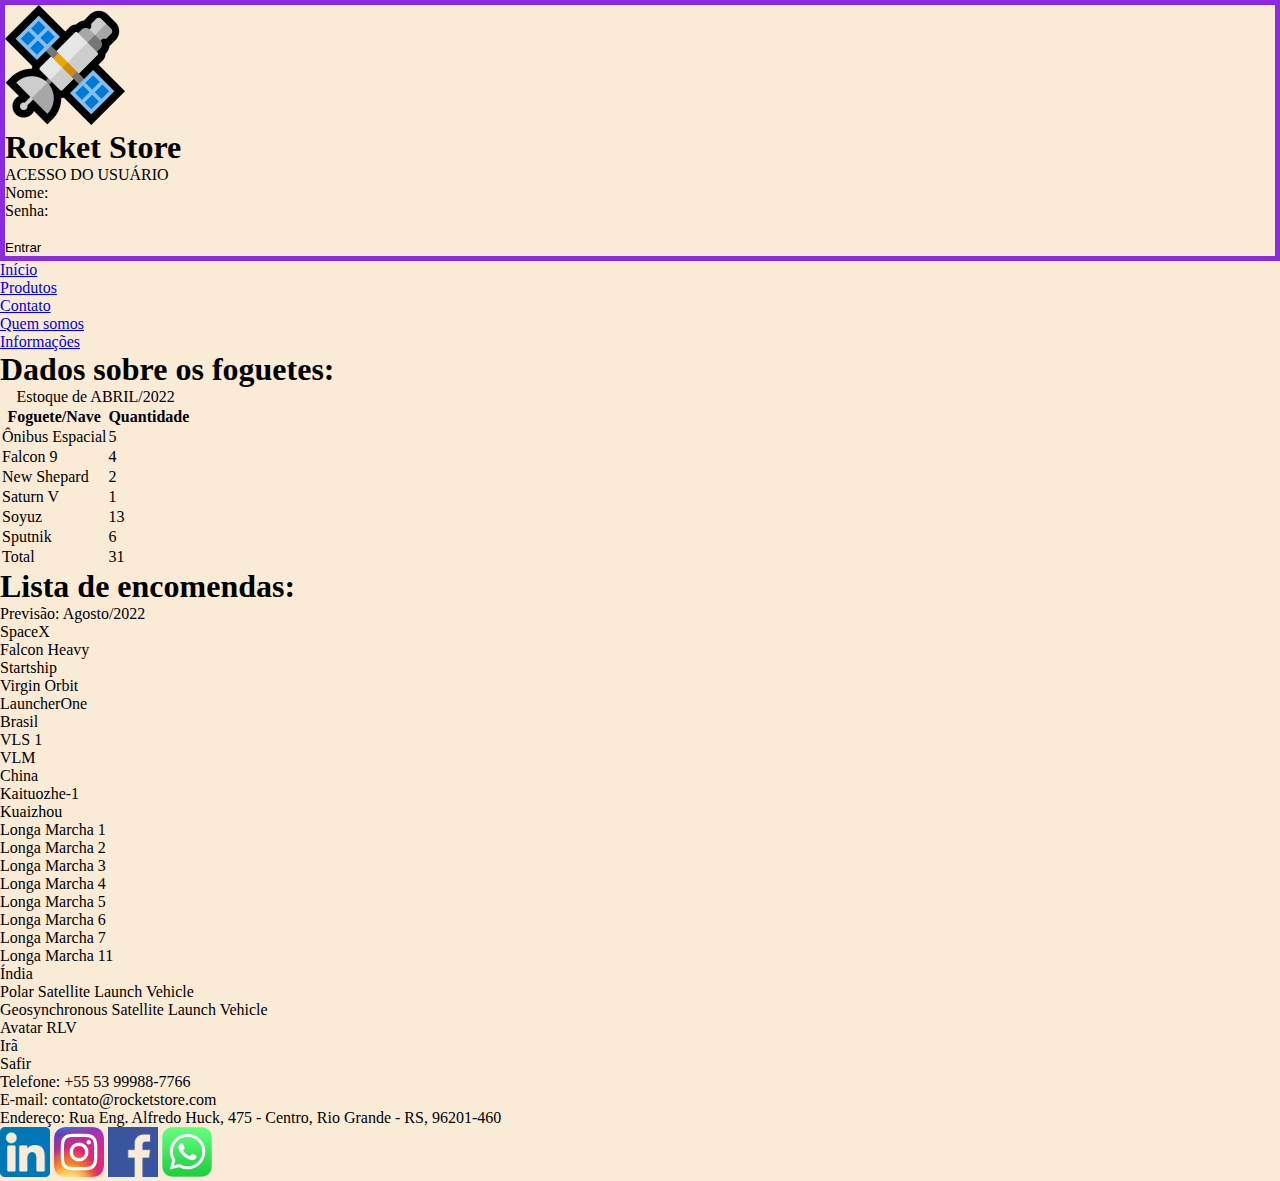
<file: html/informacoes.html>
<!DOCTYPE html>
<html lang="pt-br">
  <head>
    <meta charset="UTF-8" />
    <meta http-equiv="X-UA-Compatible" content="IE=edge" />
    <meta name="viewport" content="width=device-width, initial-scale=1.0" />
    <title>Rocket Store</title>
    <link rel="stylesheet" href="./../css/eslito.css" />
  </head>
  <body>
    <div class="page">
      <header>
        <div>
          <img src="./../img/logo.png" alt="Logo da loja" height="120" />
        </div>
        <div>
          <h1 class="titulo-principal">Rocket Store</h1>
        </div>
        <div>
          <form>
            <fieldset>
              <legend>ACESSO DO USUÁRIO</legend>

              <label for="n1">Nome:</label>
              <input type="text" id="n1" /><br />

              <label for="s1">Senha:</label>
              <input type="password" id="s1" /><br /><br />

              <input type="button" value="Entrar" class="button1" />
            </fieldset>
          </form>
        </div>
      </header>
      <nav>
        <ul class="menu">
          <li><a href="./inicio.html">Início</a></li>
          <li><a href="./produtos.html">Produtos</a></li>
          <li><a href="./contato.html">Contato</a></li>
          <li><a href="./quem-somos.html">Quem somos</a></li>
          <li><a href="./informacoes.html">Informações</a></li>
        </ul>
      </nav>
      <main>
        <div class="text-presentation informations">
          <div>
            <h1>Dados sobre os foguetes:</h1>
            <table>
              <caption>
                Estoque de ABRIL/2022
              </caption>
              <thead>
                <tr>
                  <th>Foguete/Nave</th>
                  <th>Quantidade</th>
                </tr>
              </thead>
              <tbody>
                <tr>
                  <td>Ônibus Espacial</td>
                  <td>5</td>
                </tr>
                <tr>
                  <td>Falcon 9</td>
                  <td>4</td>
                </tr>
                <tr>
                  <td>New Shepard</td>
                  <td>2</td>
                </tr>
                <tr>
                  <td>Saturn V</td>
                  <td>1</td>
                </tr>
                <tr>
                  <td>Soyuz</td>
                  <td>13</td>
                </tr>
                <tr>
                  <td>Sputnik</td>
                  <td>6</td>
                </tr>
              </tbody>
              <tfoot>
                <tr>
                  <td>Total</td>
                  <td>31</td>
                </tr>
              </tfoot>
            </table>
          </div>
          <div class="lists">
            <h1>Lista de encomendas:</h1>
            <p>Previsão: Agosto/2022</p>
            <p></p>
            <ul>
              <li>
                SpaceX
                <ol>
                  <li>Falcon Heavy</li>
                  <li>Startship</li>
                </ol>
              </li>
              <li>
                Virgin Orbit
                <ol>
                  <li>LauncherOne</li>
                </ol>
              </li>
              <li>
                Brasil
                <ol>
                  <li>VLS 1</li>
                  <li>VLM</li>
                </ol>
              </li>
              <li>
                China
                <ol>
                  <li>Kaituozhe-1</li>
                  <li>Kuaizhou</li>
                  <li>Longa Marcha 1</li>
                  <li>Longa Marcha 2</li>
                  <li>Longa Marcha 3</li>
                  <li>Longa Marcha 4</li>
                  <li>Longa Marcha 5</li>
                  <li>Longa Marcha 6</li>
                  <li>Longa Marcha 7</li>
                  <li>Longa Marcha 11</li>
                </ol>
              </li>
              <li>
                Índia
                <ol>
                  <li>Polar Satellite Launch Vehicle</li>
                  <li>Geosynchronous Satellite Launch Vehicle</li>
                  <li>Avatar RLV</li>
                </ol>
              </li>
              <li>
                Irã
                <ol>
                  <li>Safir</li>
                </ol>
              </li>
            </ul>
          </div>
        </div>
      </main>
      <footer>
        <div>
          <ul>
            <li>Telefone: +55 53 99988-7766</li>
            <li>E-mail: contato@rocketstore.com</li>
            <li>
              Endereço: Rua Eng. Alfredo Huck, 475 - Centro, Rio Grande - RS,
              96201-460
            </li>
          </ul>
        </div>
        <div>
          <img src="./../img/likedin.png" alt="" height="50" />
          <img src="./../img/instagram.png" alt="" height="50" />
          <img src="./../img/facebook.png" alt="" height="50" />
          <img src="./../img/whatsapp.png" alt="" height="50" />
        </div>
      </footer>
    </div>
  </body>
</html>
</file>
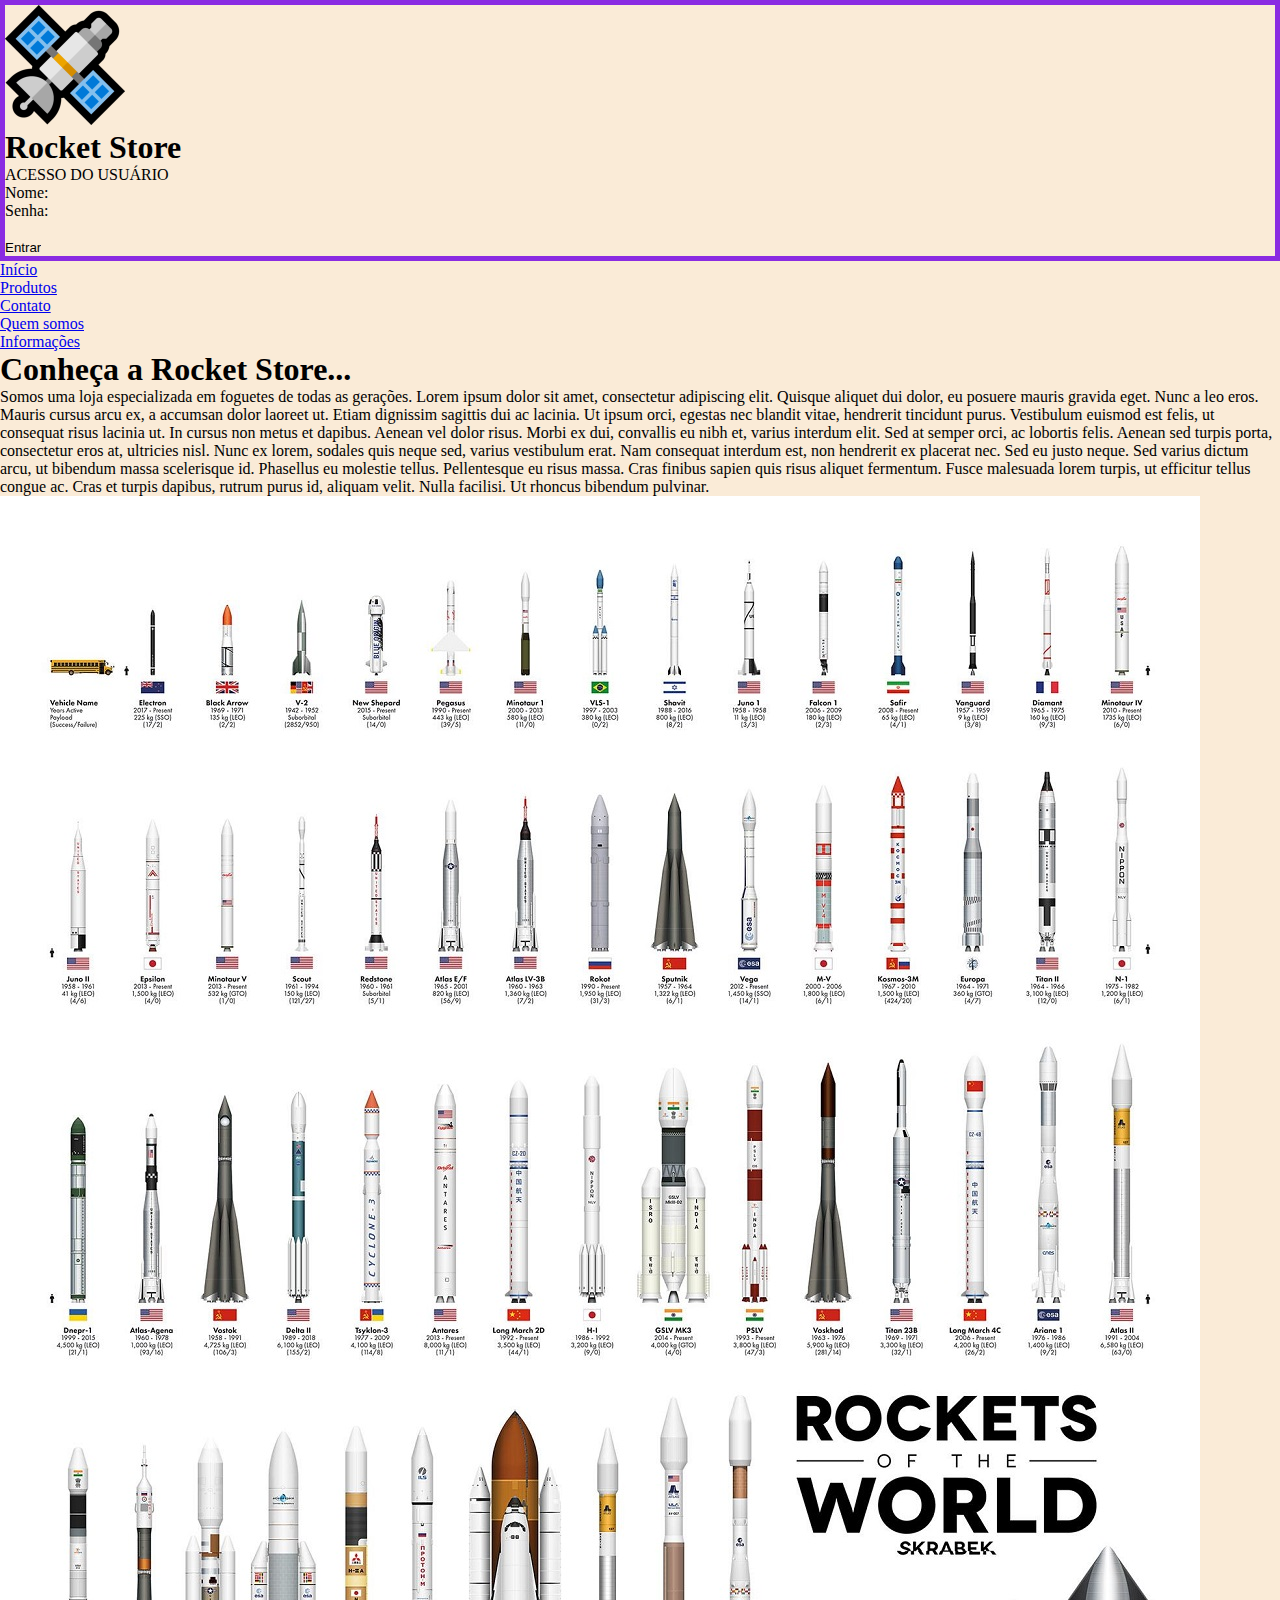
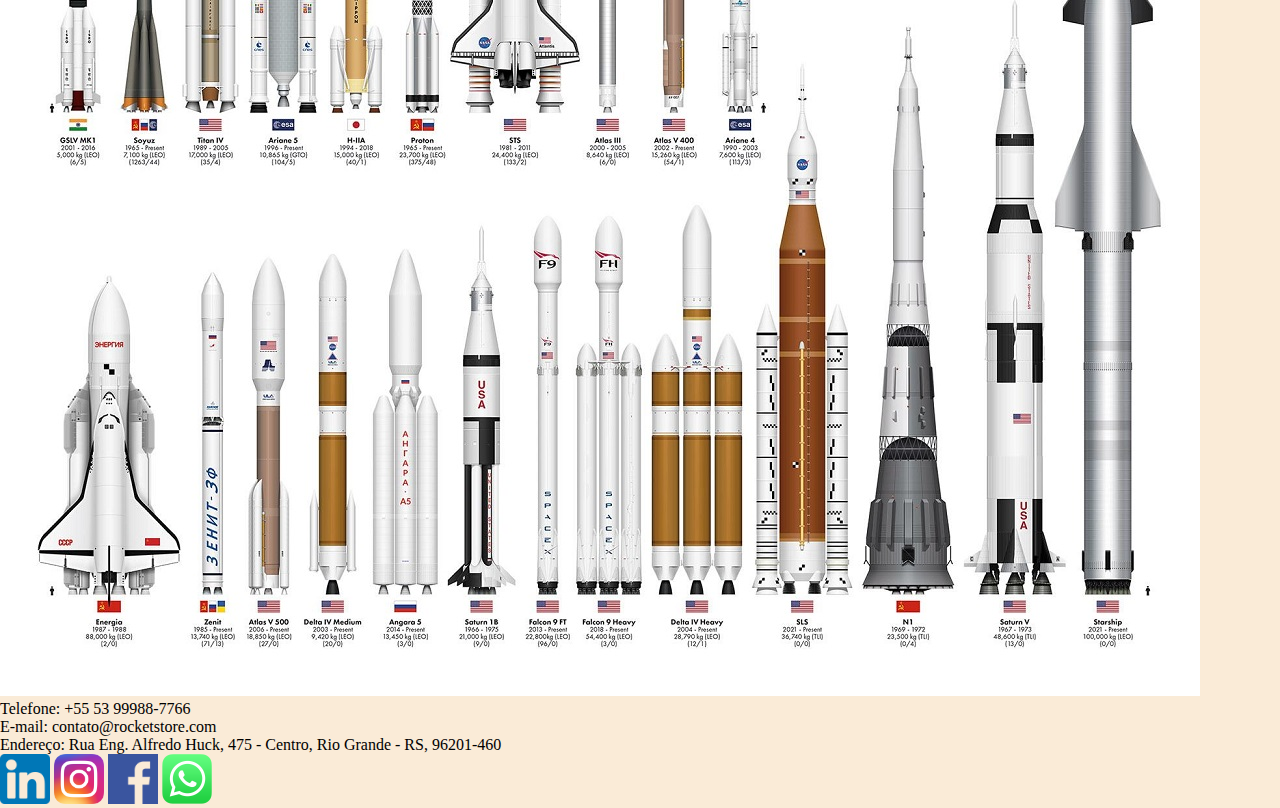
<file: html/inicio.html>
<!DOCTYPE html>
<html lang="pt-br">
  <head>
    <meta charset="UTF-8" />
    <meta http-equiv="X-UA-Compatible" content="IE=edge" />
    <meta name="viewport" content="width=device-width, initial-scale=1.0" />
    <title>Rocket Store</title>
    <link rel="stylesheet" href="./../css/eslito.css" />
  </head>
  <body>
    <div class="page">
      <header>
        <div>
          <img src="./../img/logo.png" alt="Logo da loja" height="120" />
        </div>
        <div>
          <h1 class="titulo-principal">Rocket Store</h1>
        </div>
        <div>
          <form>
            <fieldset>
              <legend>ACESSO DO USUÁRIO</legend>

              <label for="n1">Nome:</label>
              <input type="text" id="n1" /><br />

              <label for="s1">Senha:</label>
              <input type="password" id="s1" /><br /><br />

              <input type="button" value="Entrar" class="button1" />
            </fieldset>
          </form>
        </div>
      </header>
      <nav>
        <ul class="menu">
          <li><a href="./inicio.html">Início</a></li>
          <li><a href="./produtos.html">Produtos</a></li>
          <li><a href="./contato.html">Contato</a></li>
          <li><a href="./quem-somos.html">Quem somos</a></li>
          <li><a href="./informacoes.html">Informações</a></li>
        </ul>
      </nav>
      <main>
        <div class="text-presentation">
          <h1>Conheça a Rocket Store...</h1>
          <p>
            Somos uma loja especializada em foguetes de todas as gerações. Lorem
            ipsum dolor sit amet, consectetur adipiscing elit. Quisque aliquet
            dui dolor, eu posuere mauris gravida eget. Nunc a leo eros. Mauris
            cursus arcu ex, a accumsan dolor laoreet ut. Etiam dignissim
            sagittis dui ac lacinia. Ut ipsum orci, egestas nec blandit vitae,
            hendrerit tincidunt purus. Vestibulum euismod est felis, ut
            consequat risus lacinia ut. In cursus non metus et dapibus. Aenean
            vel dolor risus. Morbi ex dui, convallis eu nibh et, varius interdum
            elit. Sed at semper orci, ac lobortis felis. Aenean sed turpis
            porta, consectetur eros at, ultricies nisl. Nunc ex lorem, sodales
            quis neque sed, varius vestibulum erat. Nam consequat interdum est,
            non hendrerit ex placerat nec. Sed eu justo neque. Sed varius dictum
            arcu, ut bibendum massa scelerisque id. Phasellus eu molestie
            tellus. Pellentesque eu risus massa. Cras finibus sapien quis risus
            aliquet fermentum. Fusce malesuada lorem turpis, ut efficitur tellus
            congue ac. Cras et turpis dapibus, rutrum purus id, aliquam velit.
            Nulla facilisi. Ut rhoncus bibendum pulvinar.
          </p>
        </div>
        <div class="image-presentation">
          <img src="./../img/foguetes.jpg" alt="Catálogo de foguetes da loja" />
        </div>
      </main>
      <footer>
        <div>
          <ul>
            <li>Telefone: +55 53 99988-7766</li>
            <li>E-mail: contato@rocketstore.com</li>
            <li>
              Endereço: Rua Eng. Alfredo Huck, 475 - Centro, Rio Grande - RS,
              96201-460
            </li>
          </ul>
        </div>
        <div>
          <img src="./../img/likedin.png" alt="" height="50" />
          <img src="./../img/instagram.png" alt="" height="50" />
          <img src="./../img/facebook.png" alt="" height="50" />
          <img src="./../img/whatsapp.png" alt="" height="50" />
        </div>
      </footer>
    </div>
  </body>
</html>
</file>
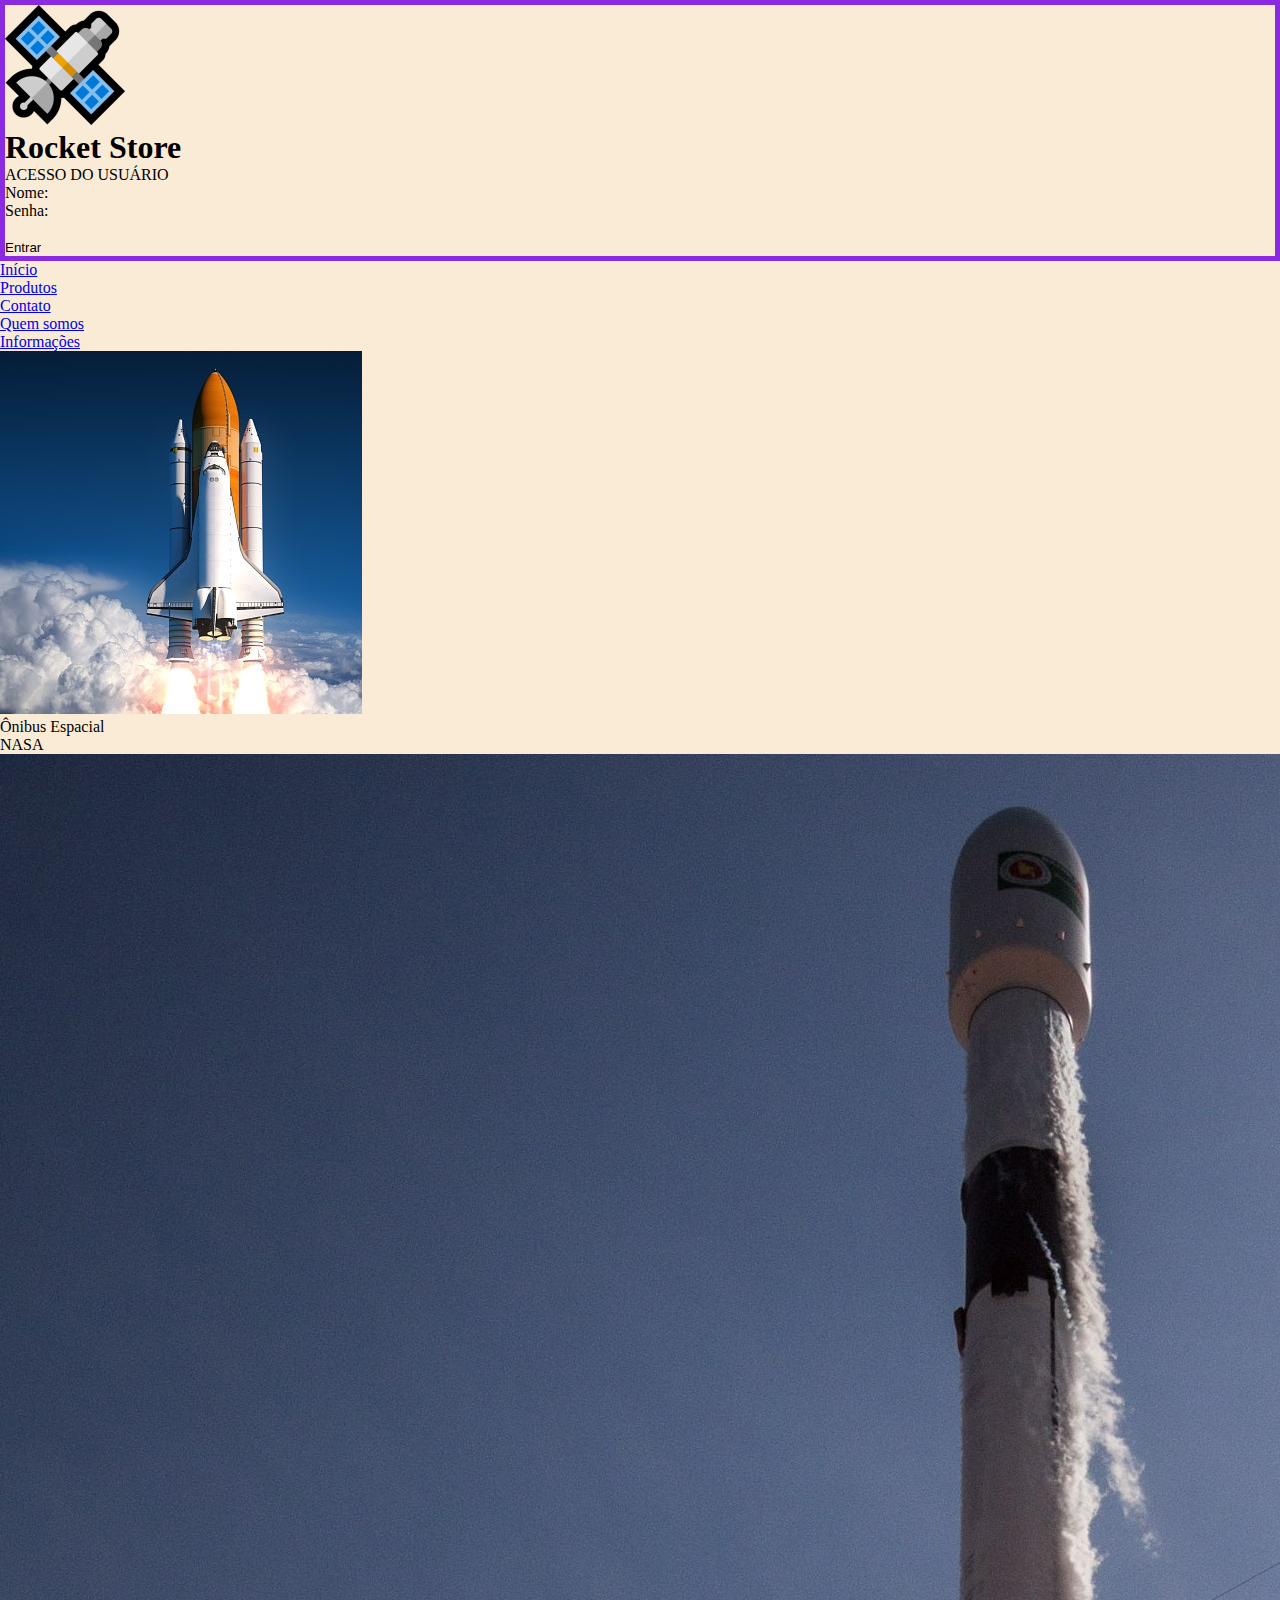
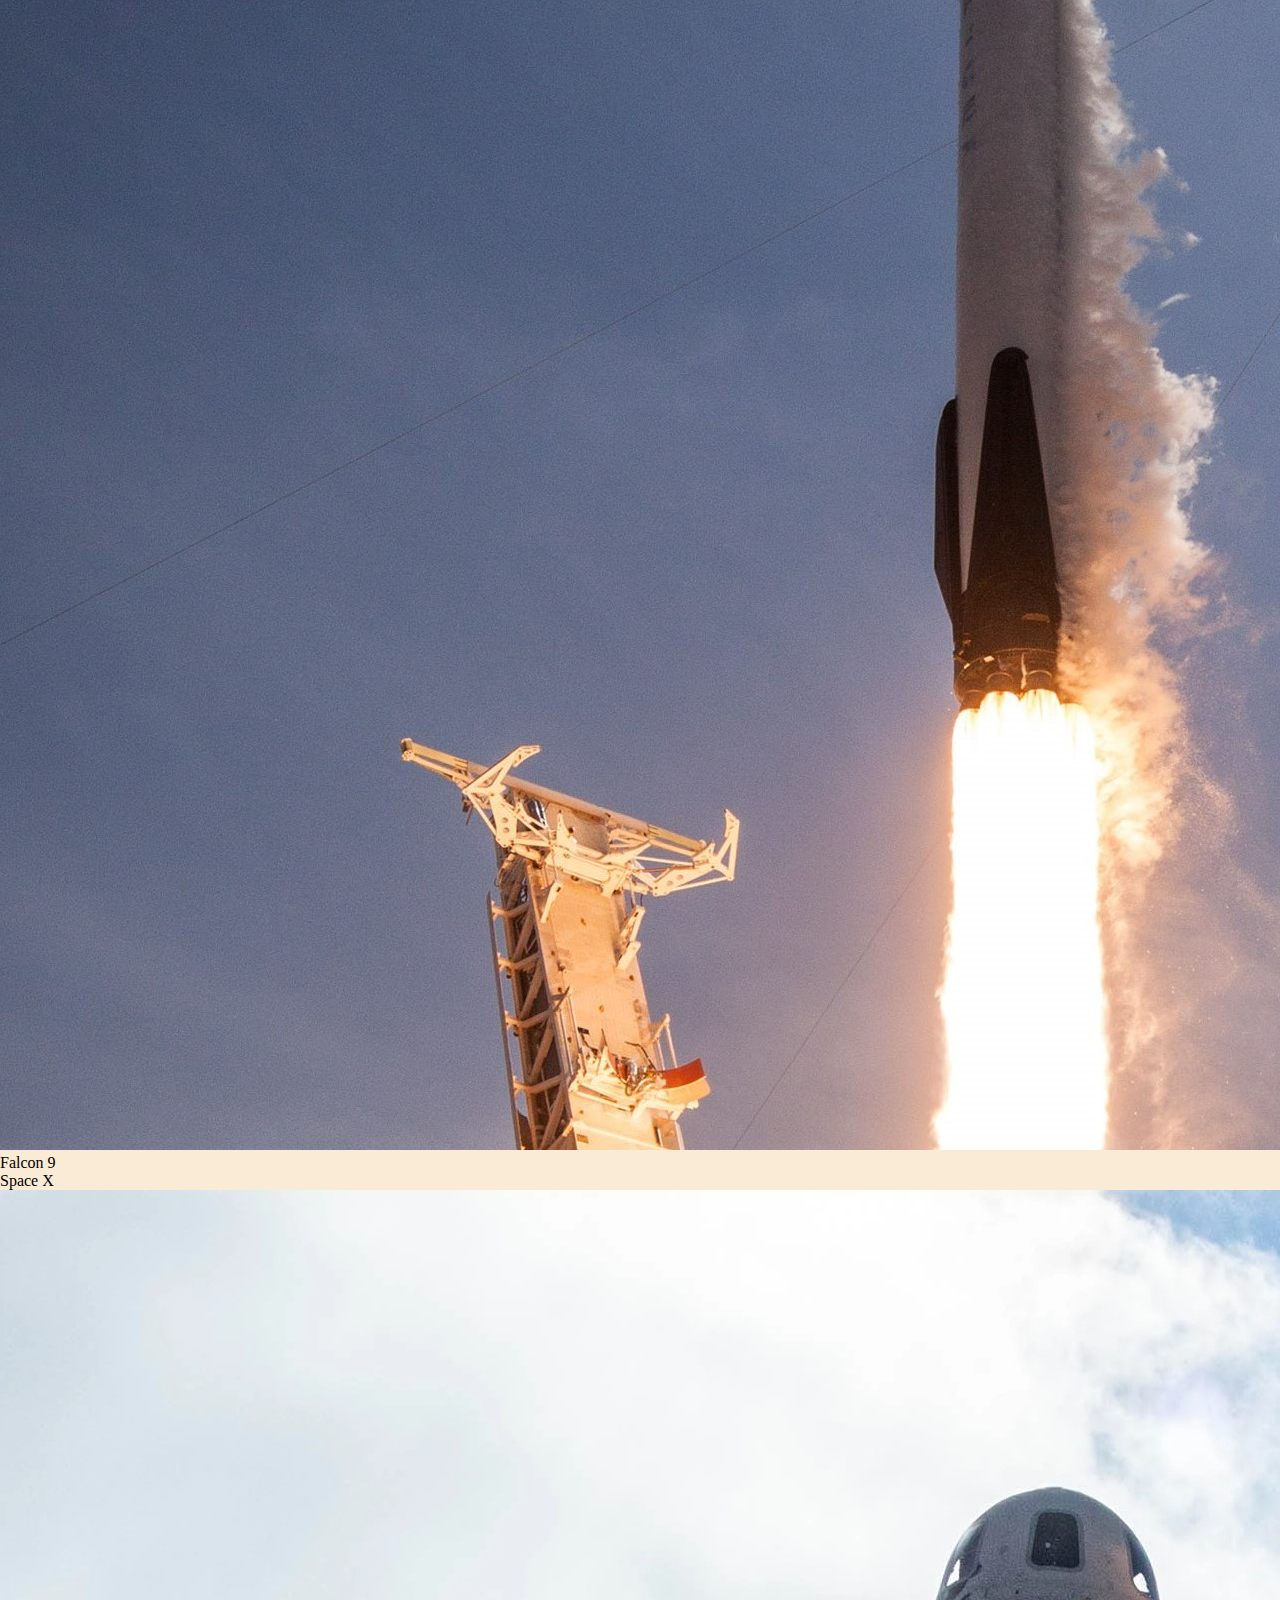
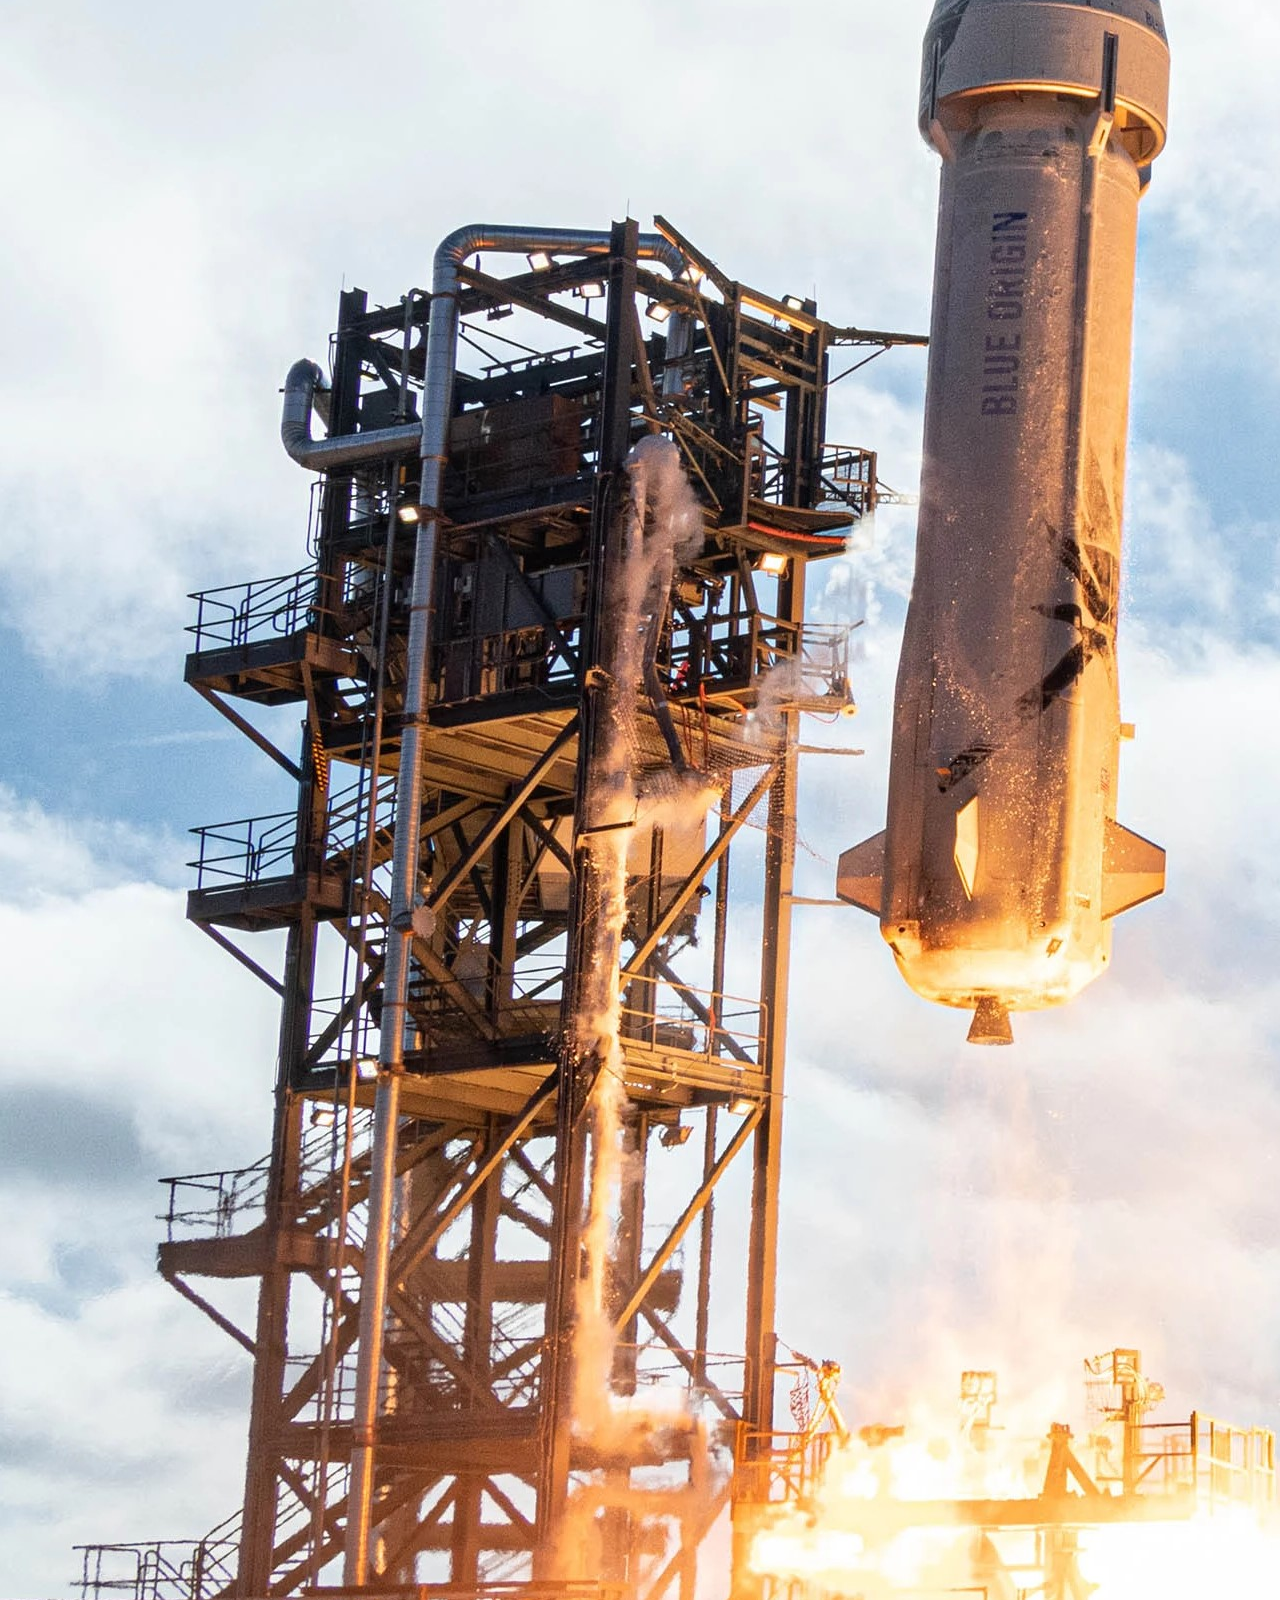
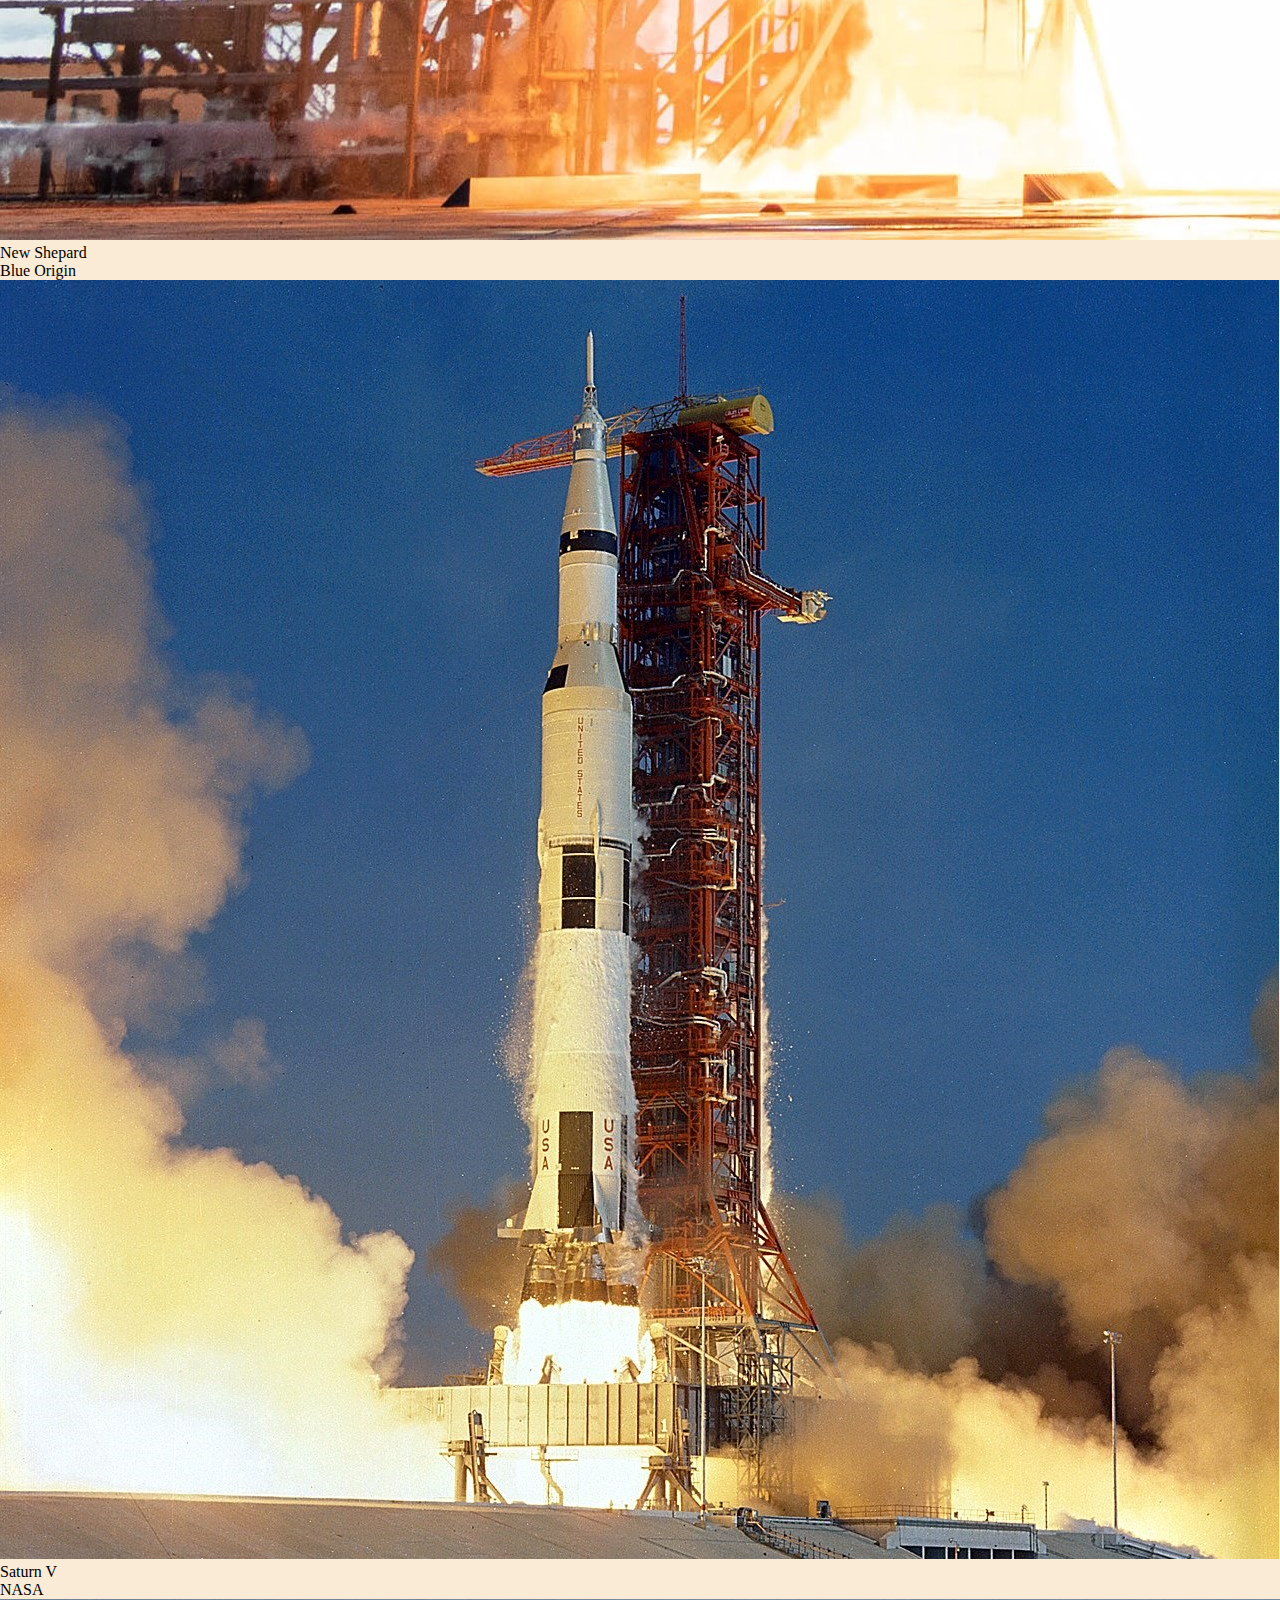
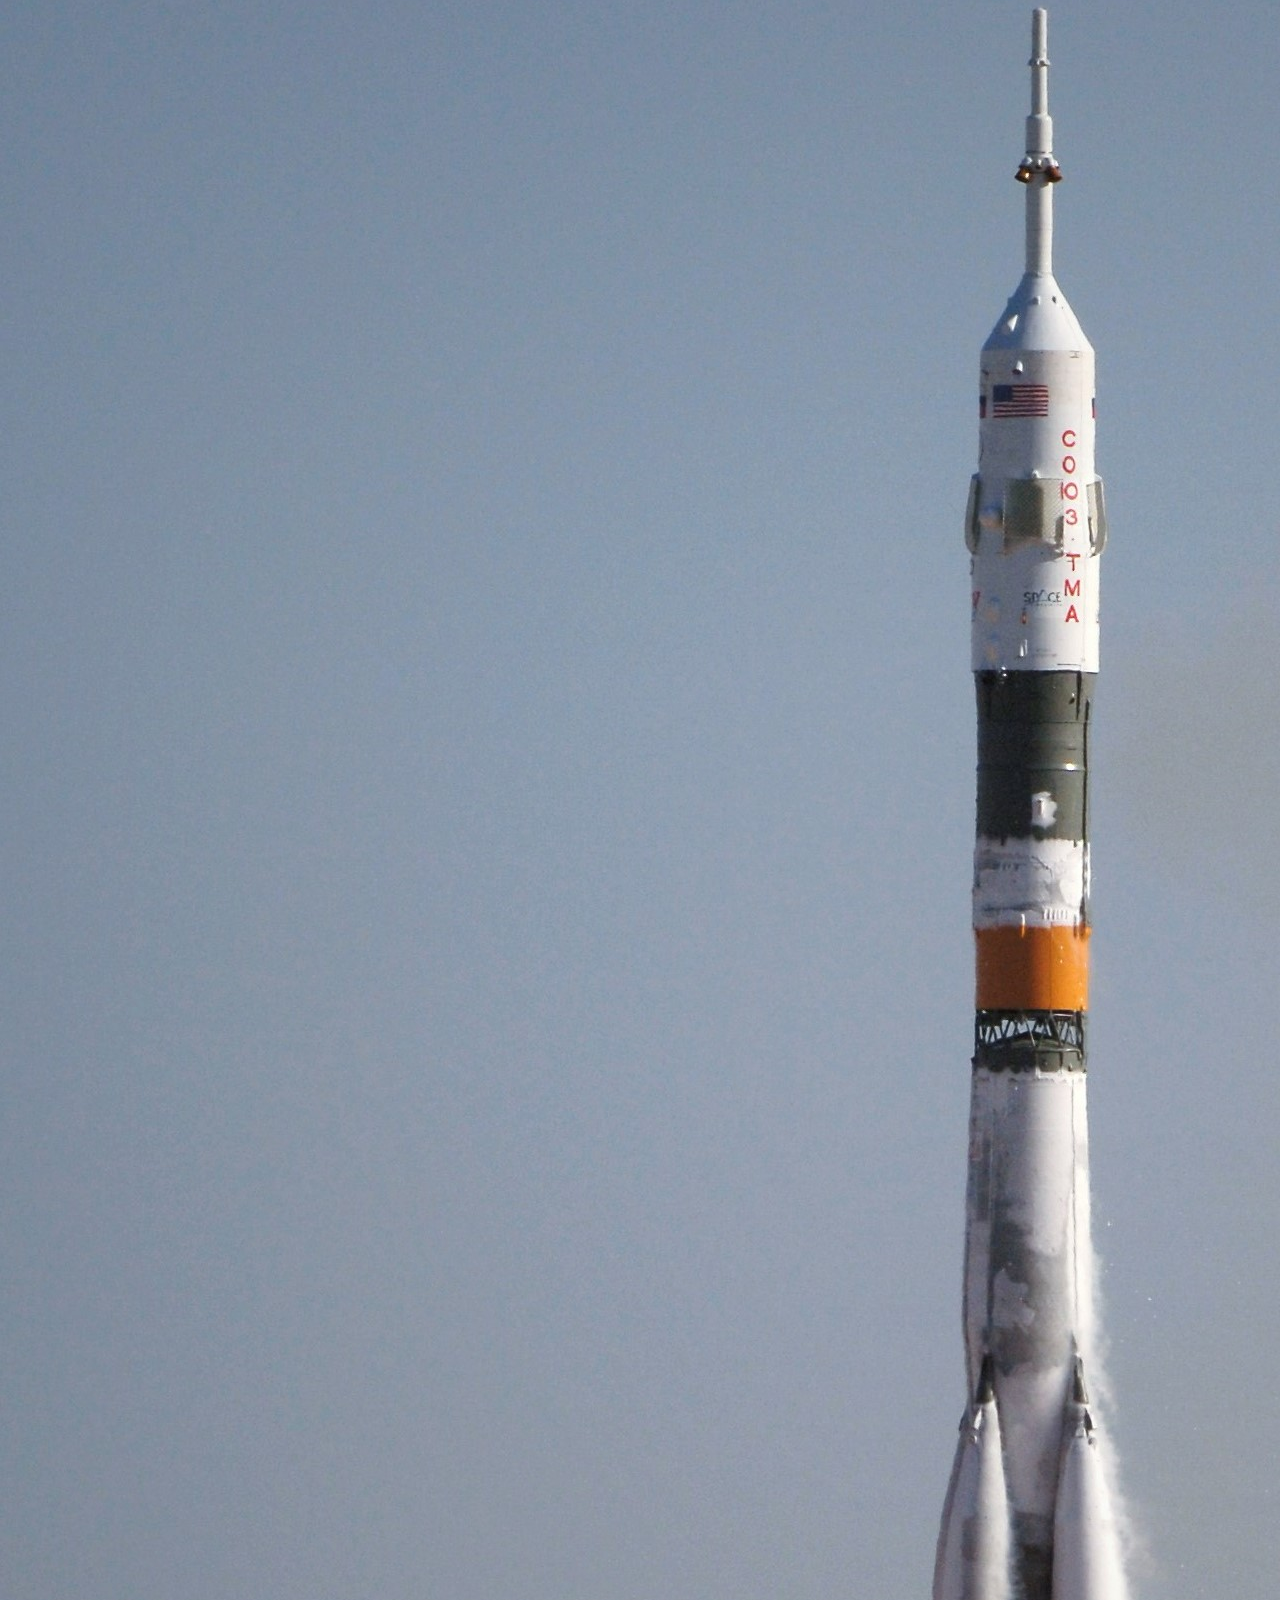
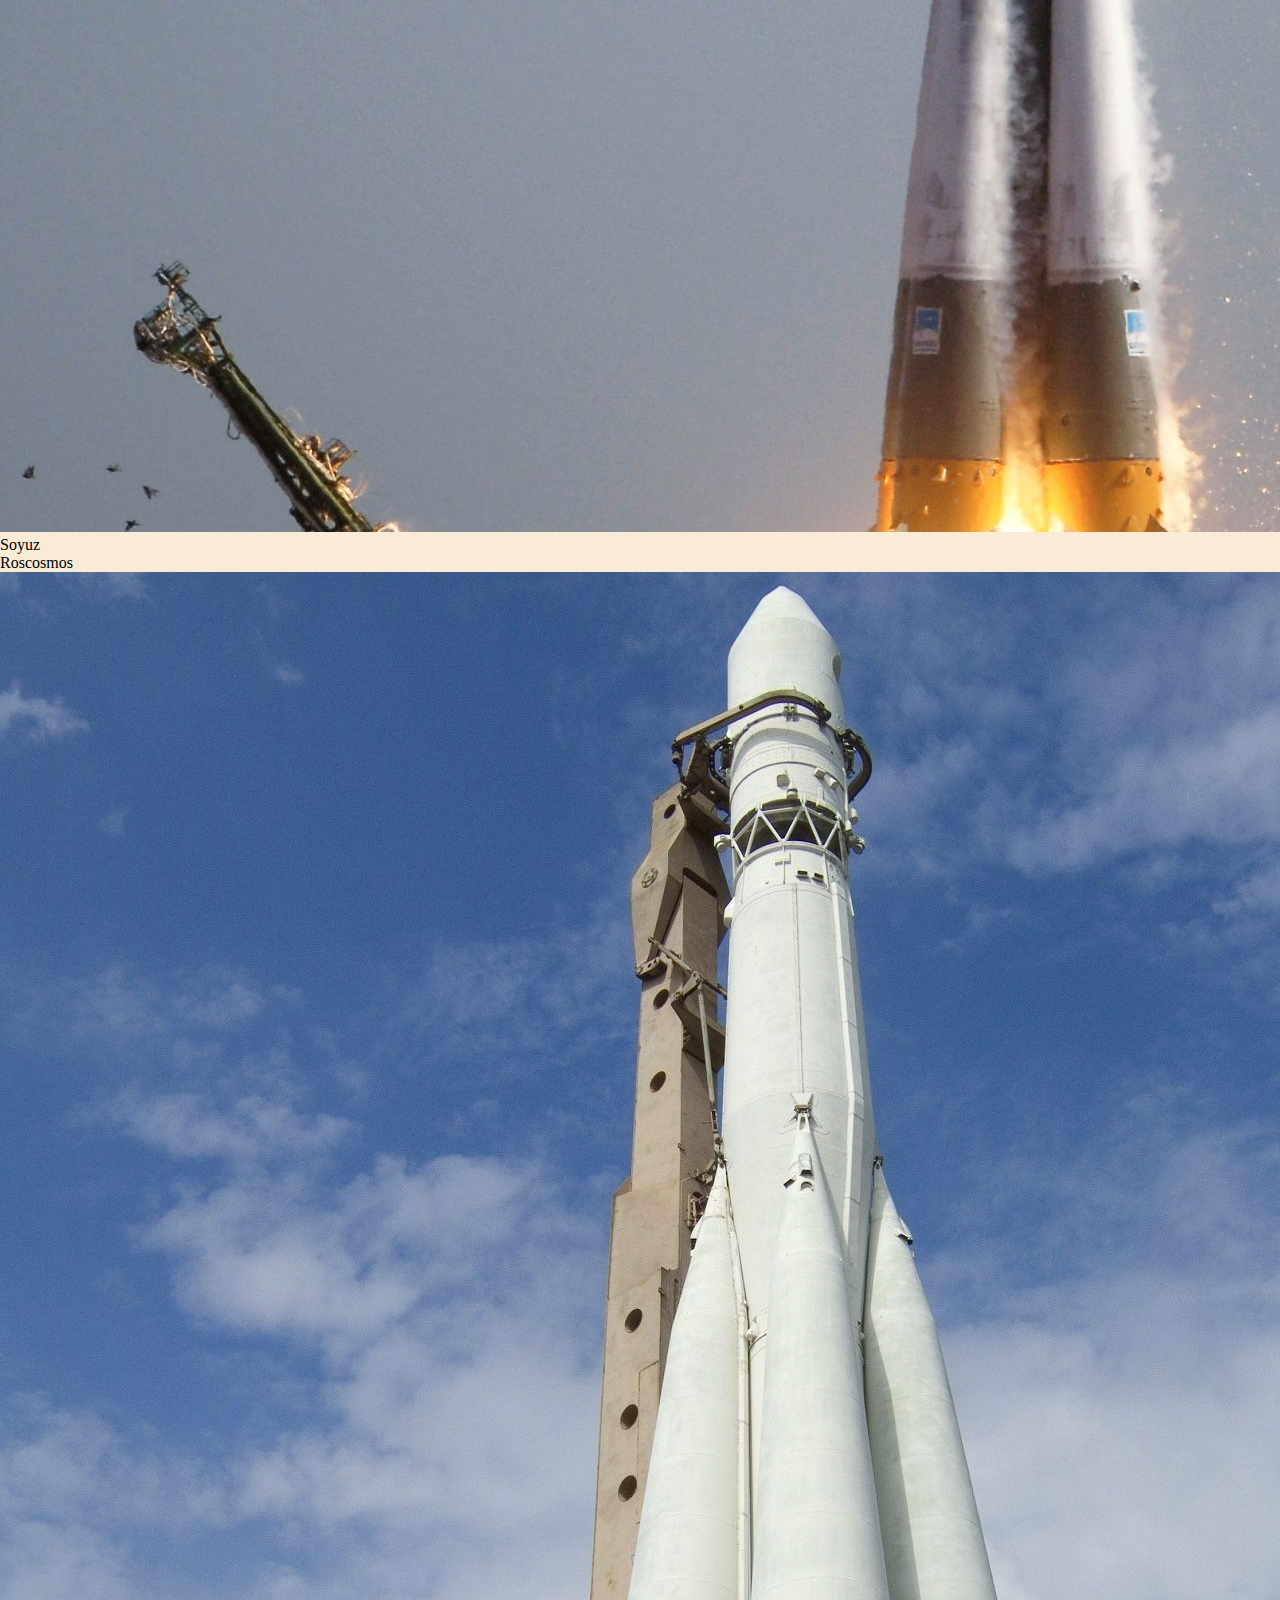
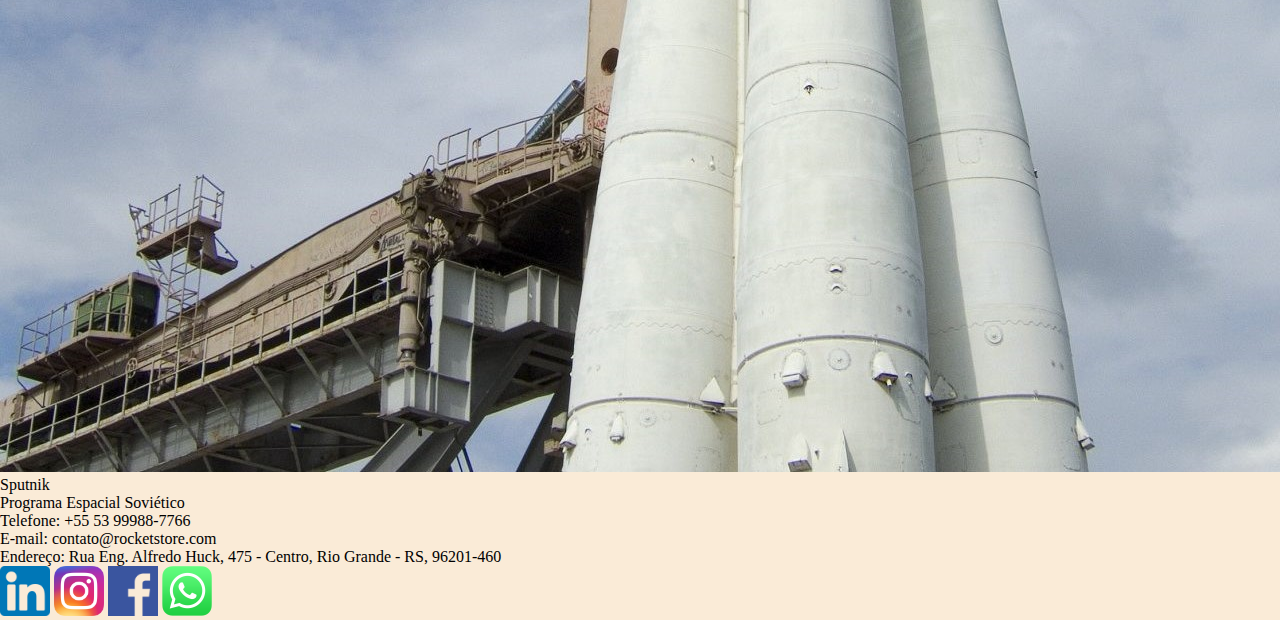
<file: html/produtos.html>
<!DOCTYPE html>
<html lang="pt-br">
  <head>
    <meta charset="UTF-8" />
    <meta http-equiv="X-UA-Compatible" content="IE=edge" />
    <meta name="viewport" content="width=device-width, initial-scale=1.0" />
    <title>Rocket Store</title>
    <link rel="stylesheet" href="./../css/eslito.css" />
  </head>
  <body>
    <div class="page">
      <header>
        <div>
          <img src="./../img/logo.png" alt="Logo da loja" height="120" />
        </div>
        <div>
          <h1 class="titulo-principal">Rocket Store</h1>
        </div>
        <div>
          <form>
            <fieldset>
              <legend>ACESSO DO USUÁRIO</legend>

              <label for="n1">Nome:</label>
              <input type="text" id="n1" /><br />

              <label for="s1">Senha:</label>
              <input type="password" id="s1" /><br /><br />

              <input type="button" value="Entrar" class="button1" />
            </fieldset>
          </form>
        </div>
      </header>
      <nav>
        <ul class="menu">
          <li><a href="./inicio.html">Início</a></li>
          <li><a href="./produtos.html">Produtos</a></li>
          <li><a href="./contato.html">Contato</a></li>
          <li><a href="./quem-somos.html">Quem somos</a></li>
          <li><a href="./informacoes.html">Informações</a></li>
        </ul>
      </nav>
      <main>
        <div class="galery">
          <figure>
            <img src="./../img/onibus-espacial.jpg" alt="" />
            <figcaption>Ônibus Espacial<br />NASA</figcaption>
          </figure>
          <figure>
            <img src="./../img/falcon-9.jpg" alt="" />
            <figcaption>Falcon 9<br />Space X</figcaption>
          </figure>
          <figure>
            <img src="./../img/new-shepard.jpg" alt="" />
            <figcaption>New Shepard<br />Blue Origin</figcaption>
          </figure>
        </div>
        <div class="galery">
          <figure>
            <img src="./../img/saturn-v.jpg" alt="" />
            <figcaption>Saturn V<br />NASA</figcaption>
          </figure>
          <figure>
            <img src="./../img/soyuz.jpg" alt="" />
            <figcaption>Soyuz<br />Roscosmos</figcaption>
          </figure>
          <figure>
            <img src="./../img/sputinik.jpg" alt="" />
            <figcaption>Sputnik<br />Programa Espacial Soviético</figcaption>
          </figure>
        </div>
      </main>
      <footer>
        <div>
          <ul>
            <li>Telefone: +55 53 99988-7766</li>
            <li>E-mail: contato@rocketstore.com</li>
            <li>
              Endereço: Rua Eng. Alfredo Huck, 475 - Centro, Rio Grande - RS,
              96201-460
            </li>
          </ul>
        </div>
        <div>
          <img src="./../img/likedin.png" alt="" height="50" />
          <img src="./../img/instagram.png" alt="" height="50" />
          <img src="./../img/facebook.png" alt="" height="50" />
          <img src="./../img/whatsapp.png" alt="" height="50" />
        </div>
      </footer>
    </div>
  </body>
</html>
</file>
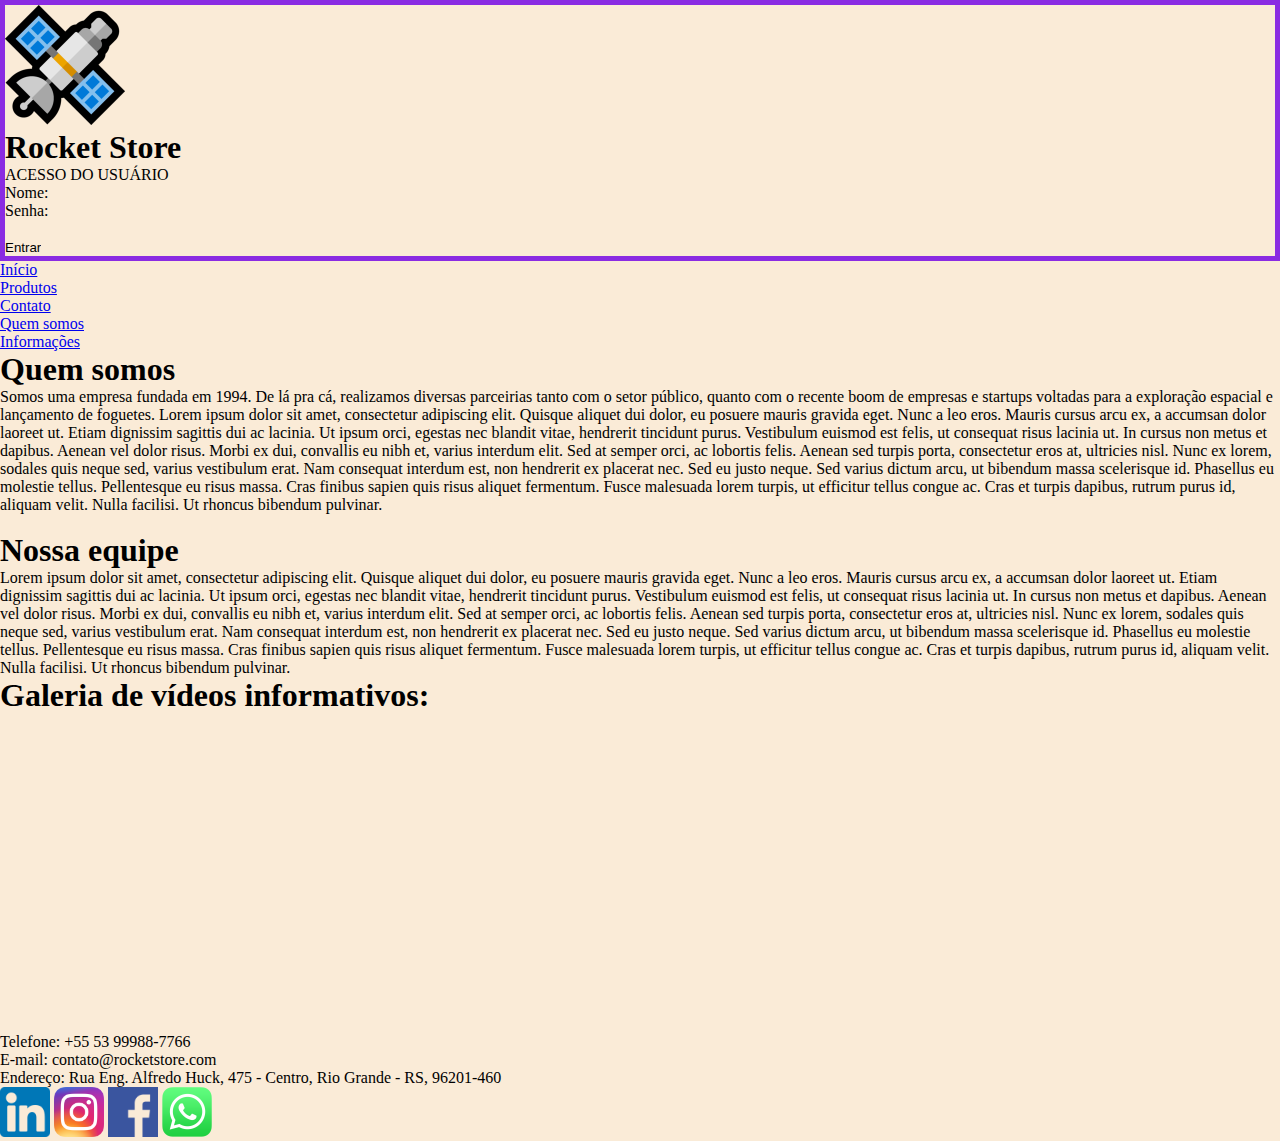
<file: html/quem-somos.html>
<!DOCTYPE html>
<html lang="pt-br">
  <head>
    <meta charset="UTF-8" />
    <meta http-equiv="X-UA-Compatible" content="IE=edge" />
    <meta name="viewport" content="width=device-width, initial-scale=1.0" />
    <title>Rocket Store</title>
    <link rel="stylesheet" href="./../css/eslito.css" />
  </head>
  <body>
    <div class="page">
      <header>
        <div>
          <img src="./../img/logo.png" alt="Logo da loja" height="120" />
        </div>
        <div>
          <h1 class="titulo-principal">Rocket Store</h1>
        </div>
        <div>
          <form>
            <fieldset>
              <legend>ACESSO DO USUÁRIO</legend>

              <label for="n1">Nome:</label>
              <input type="text" id="n1" /><br />

              <label for="s1">Senha:</label>
              <input type="password" id="s1" /><br /><br />

              <input type="button" value="Entrar" class="button1" />
            </fieldset>
          </form>
        </div>
      </header>
      <nav>
        <ul class="menu">
          <li><a href="./inicio.html">Início</a></li>
          <li><a href="./produtos.html">Produtos</a></li>
          <li><a href="./contato.html">Contato</a></li>
          <li><a href="./quem-somos.html">Quem somos</a></li>
          <li><a href="./informacoes.html">Informações</a></li>
        </ul>
      </nav>
      <main>
        <div class="text-presentation">
          <h1>Quem somos</h1>
          <p>
            Somos uma empresa fundada em 1994. De lá pra cá, realizamos diversas
            parceirias tanto com o setor público, quanto com o recente boom de
            empresas e startups voltadas para a exploração espacial e lançamento
            de foguetes. Lorem ipsum dolor sit amet, consectetur adipiscing
            elit. Quisque aliquet dui dolor, eu posuere mauris gravida eget.
            Nunc a leo eros. Mauris cursus arcu ex, a accumsan dolor laoreet ut.
            Etiam dignissim sagittis dui ac lacinia. Ut ipsum orci, egestas nec
            blandit vitae, hendrerit tincidunt purus. Vestibulum euismod est
            felis, ut consequat risus lacinia ut. In cursus non metus et
            dapibus. Aenean vel dolor risus. Morbi ex dui, convallis eu nibh et,
            varius interdum elit. Sed at semper orci, ac lobortis felis. Aenean
            sed turpis porta, consectetur eros at, ultricies nisl. Nunc ex
            lorem, sodales quis neque sed, varius vestibulum erat. Nam consequat
            interdum est, non hendrerit ex placerat nec. Sed eu justo neque. Sed
            varius dictum arcu, ut bibendum massa scelerisque id. Phasellus eu
            molestie tellus. Pellentesque eu risus massa. Cras finibus sapien
            quis risus aliquet fermentum. Fusce malesuada lorem turpis, ut
            efficitur tellus congue ac. Cras et turpis dapibus, rutrum purus id,
            aliquam velit. Nulla facilisi. Ut rhoncus bibendum pulvinar.
          </p>
          <br />
          <h1>Nossa equipe</h1>
          <p>
            Lorem ipsum dolor sit amet, consectetur adipiscing elit. Quisque
            aliquet dui dolor, eu posuere mauris gravida eget. Nunc a leo eros.
            Mauris cursus arcu ex, a accumsan dolor laoreet ut. Etiam dignissim
            sagittis dui ac lacinia. Ut ipsum orci, egestas nec blandit vitae,
            hendrerit tincidunt purus. Vestibulum euismod est felis, ut
            consequat risus lacinia ut. In cursus non metus et dapibus. Aenean
            vel dolor risus. Morbi ex dui, convallis eu nibh et, varius interdum
            elit. Sed at semper orci, ac lobortis felis. Aenean sed turpis
            porta, consectetur eros at, ultricies nisl. Nunc ex lorem, sodales
            quis neque sed, varius vestibulum erat. Nam consequat interdum est,
            non hendrerit ex placerat nec. Sed eu justo neque. Sed varius dictum
            arcu, ut bibendum massa scelerisque id. Phasellus eu molestie
            tellus. Pellentesque eu risus massa. Cras finibus sapien quis risus
            aliquet fermentum. Fusce malesuada lorem turpis, ut efficitur tellus
            congue ac. Cras et turpis dapibus, rutrum purus id, aliquam velit.
            Nulla facilisi. Ut rhoncus bibendum pulvinar.
          </p>
        </div>
        <div>
          <h1>Galeria de vídeos informativos:</h1>
          <div class="videos">
            <iframe
              width="560"
              height="315"
              src="https://www.youtube.com/embed/wTpkDaM6baE"
              title="YouTube video player"
              allow="accelerometer; autoplay; clipboard-write; encrypted-media; gyroscope; picture-in-picture"
              allowfullscreen
            ></iframe>
            <iframe
              width="560"
              height="315"
              src="https://www.youtube.com/embed/_RVb-ewMzdU"
              title="YouTube video player"
              allow="accelerometer; autoplay; clipboard-write; encrypted-media; gyroscope; picture-in-picture"
              allowfullscreen
            ></iframe>
          </div>
        </div>
      </main>
      <footer>
        <div>
          <ul>
            <li>Telefone: +55 53 99988-7766</li>
            <li>E-mail: contato@rocketstore.com</li>
            <li>
              Endereço: Rua Eng. Alfredo Huck, 475 - Centro, Rio Grande - RS,
              96201-460
            </li>
          </ul>
        </div>
        <div>
          <img src="./../img/likedin.png" alt="" height="50" />
          <img src="./../img/instagram.png" alt="" height="50" />
          <img src="./../img/facebook.png" alt="" height="50" />
          <img src="./../img/whatsapp.png" alt="" height="50" />
        </div>
      </footer>
    </div>
  </body>
</html>
</file>
<file: docs/css/eslito.css>
body {
  margin-left: auto;
  margin-right: auto;
  width: 1150px;
  padding: 10px;
  margin-top: 20px;
  background-image: url("./../img//background-img.jpg");
  background-repeat: no-repeat;
  background-attachment: fixed;
  background-position: center;
  background-size: cover;
}

header {
  background-color: palegoldenrod;
  border-bottom: 5px solid orange;
  height: 130px;
  padding: 20px;
  display: flex;
  align-items: center;
  justify-content: space-between;
}

nav {
  overflow: hidden;
  font-family: Impact, Haettenschweiler, "Arial Narrow Bold", sans-serif;
  font-size: xx-large;
  color: orange;
  padding: 0;
  margin: 0;
  border-bottom: 5px dashed orange;
  background-color: palegoldenrod;
}

main {
  padding: 20px;
}

footer {
  display: flex;
  align-items: center;
  justify-content: space-around;
  background-color: palegoldenrod;
  border-top: 5px dashed orange;
}

h1 {
  font-family: Cambria, Cochin, Georgia, Times, "Times New Roman", serif;
  color: orangered;
}

p {
  font-family: Arial, Helvetica, sans-serif;
}

ul {
  list-style: none;
}

.page {
  background-color: antiquewhite;
  border: 5px solid orange;
}

.titulo-principal {
  font-size: 70pt;
  font-family: Cambria, Cochin, Georgia, Times, "Times New Roman", serif;
  color: orangered;
}

.button1 {
  background-color: orange;
  width: 100%;
}

.button1:hover {
  background-color: royalblue;
  color: white;
}

.menu {
  display: flex;
  justify-content: space-around;
  align-items: center;
  padding: 0;
  margin: 15px;
}

.menu a {
  text-decoration: none;
  color: orange;
}

.menu a:hover {
  color: royalblue;
}

.text-presentation {
  padding: 10px;
  border: 5px dotted orangered;
  border-radius: 25px;
}

.text-presentation:hover {
  border: 5px solid orangered;
}

.image-presentation {
  margin: 10px;
  border: 5px solid orangered;
  opacity: 0.6;
}

.image-presentation img {
  width: 100%;
}

.image-presentation:hover {
  border: 5px solid royalblue;
  opacity: 1;
}

.galery {
  display: flex;
  justify-content: space-around;
  align-items: center;
}

.galery img {
  height: 300px;
  border-top-right-radius: 20px;
  border-top-left-radius: 20px;
}

.galery figure {
  border: 5px solid orangered;
  opacity: 0.7;
  border-radius: 25px;
}

.galery figure:hover {
  border: 5px solid royalblue;
  opacity: 1;
}

.galery figcaption {
  text-align: center;
  font-family: Arial, Helvetica, sans-serif;
  font-size: large;
}

.contact {
  display: flex;
  justify-content: space-between;
}

.map {
  border: 5px solid orangered;
  margin-top: 7px;
}

.videos {
  display: flex;
  align-items: center;
  justify-content: space-between;
  margin: 10px;
}

.videos iframe {
  border: 5px solid orangered;
}

main fieldset {
  border: 5px solid orangered;
  font-family: Arial, Helvetica, sans-serif;
}

main fieldset legend {
  color: orangered;
  font-size: large;
}

table {
  border-top: 2px solid orangered;
  border-bottom: 2px solid orangered;
}

table caption {
  color: orangered;
  font-size: xx-large;
  border-top: 2px solid orangered;
}

th,
td {
  border-bottom: 1px solid orange;
  text-align: center;
  font-size: xx-large;
}

tbody tr:hover {
  background-color: royalblue;
}

tfoot,
thead {
  background-color: coral;
}

.informations {
  display: flex;
  justify-content: space-around;
}

.lists {
  font-family: Arial, Helvetica, sans-serif;
}

.lists ul {
  background-color: wheat;
  border: 5px dotted orangered;
  content: icon;
  padding: 20px;
}

.lists ol {
  list-style-type: hiragana-iroha;
}
</file>
<file: css/eslito.css>
* {
  background-color: antiquewhite;
  margin: 0px;
  padding: 0px;
  border: 0px;
}

header {
  background-color: rgb(174, 107, 237);
  border: 5px solid blueviolet;
}
</file>
